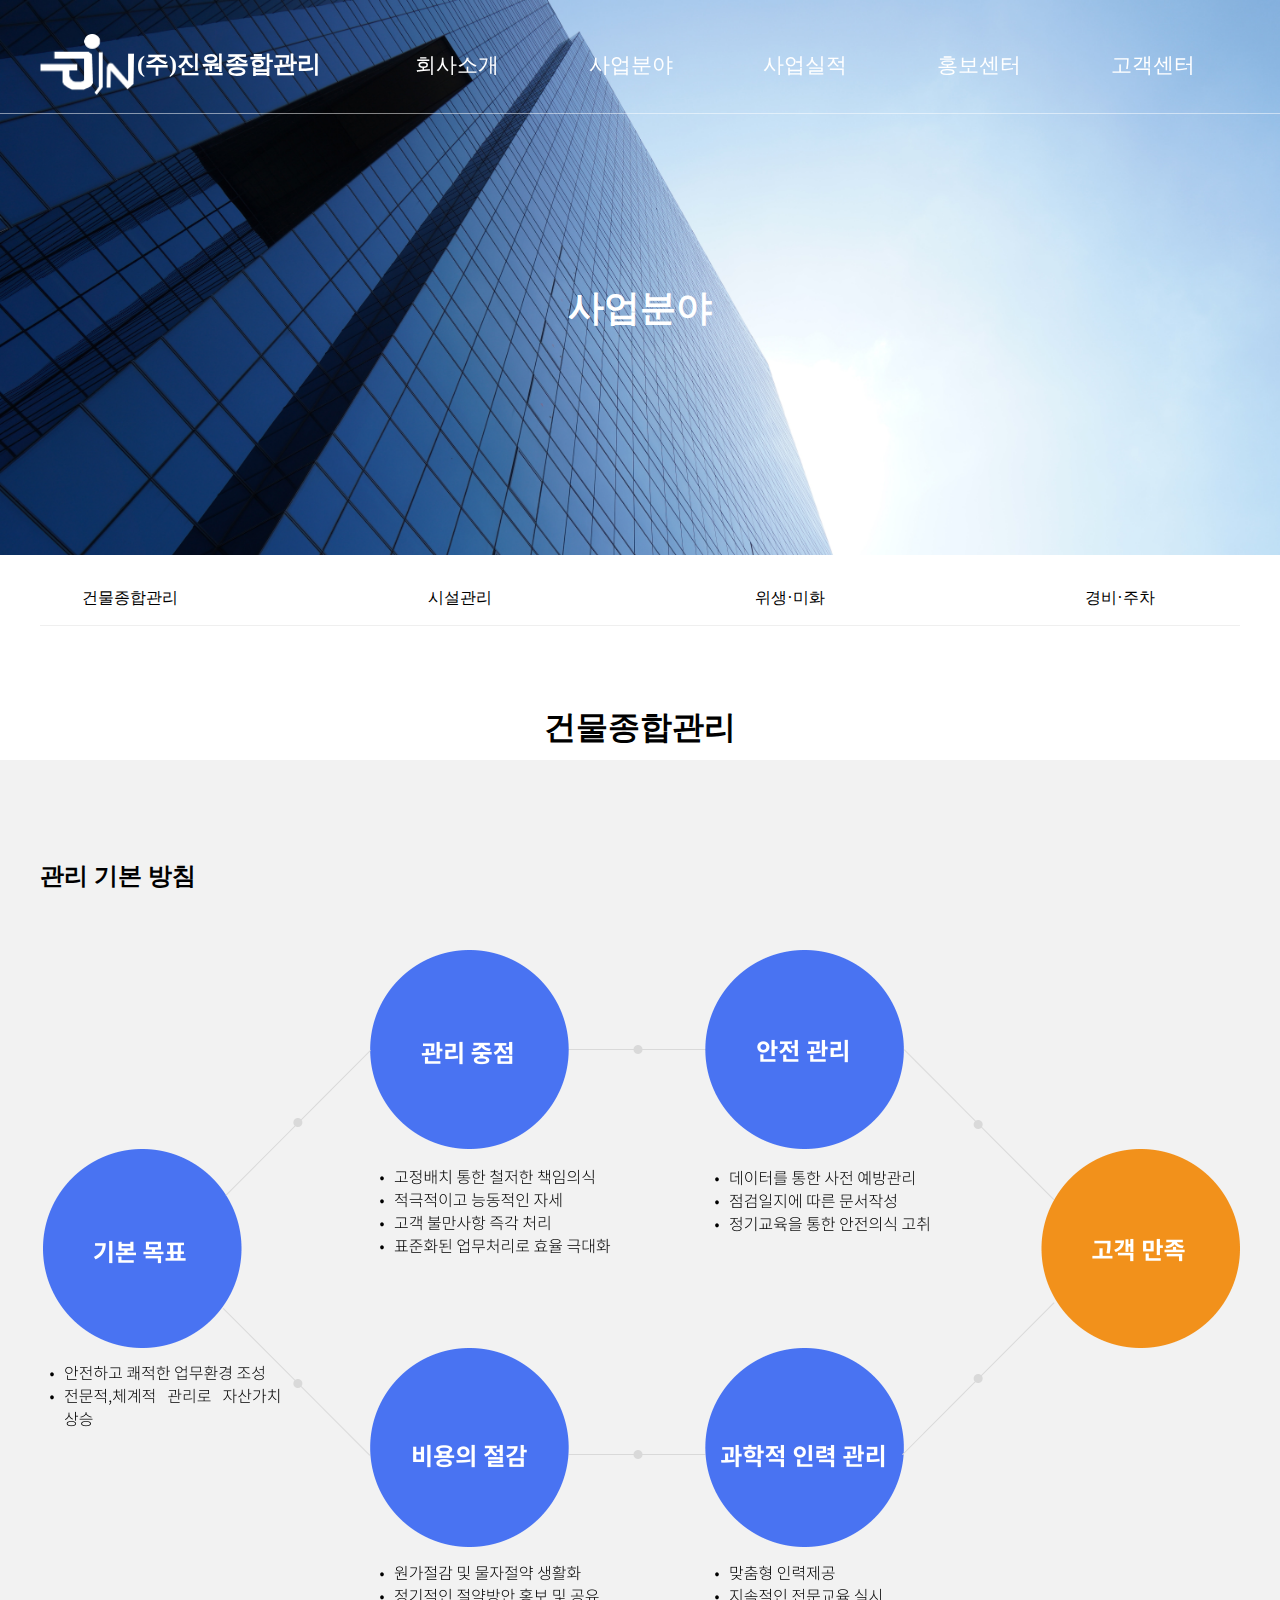
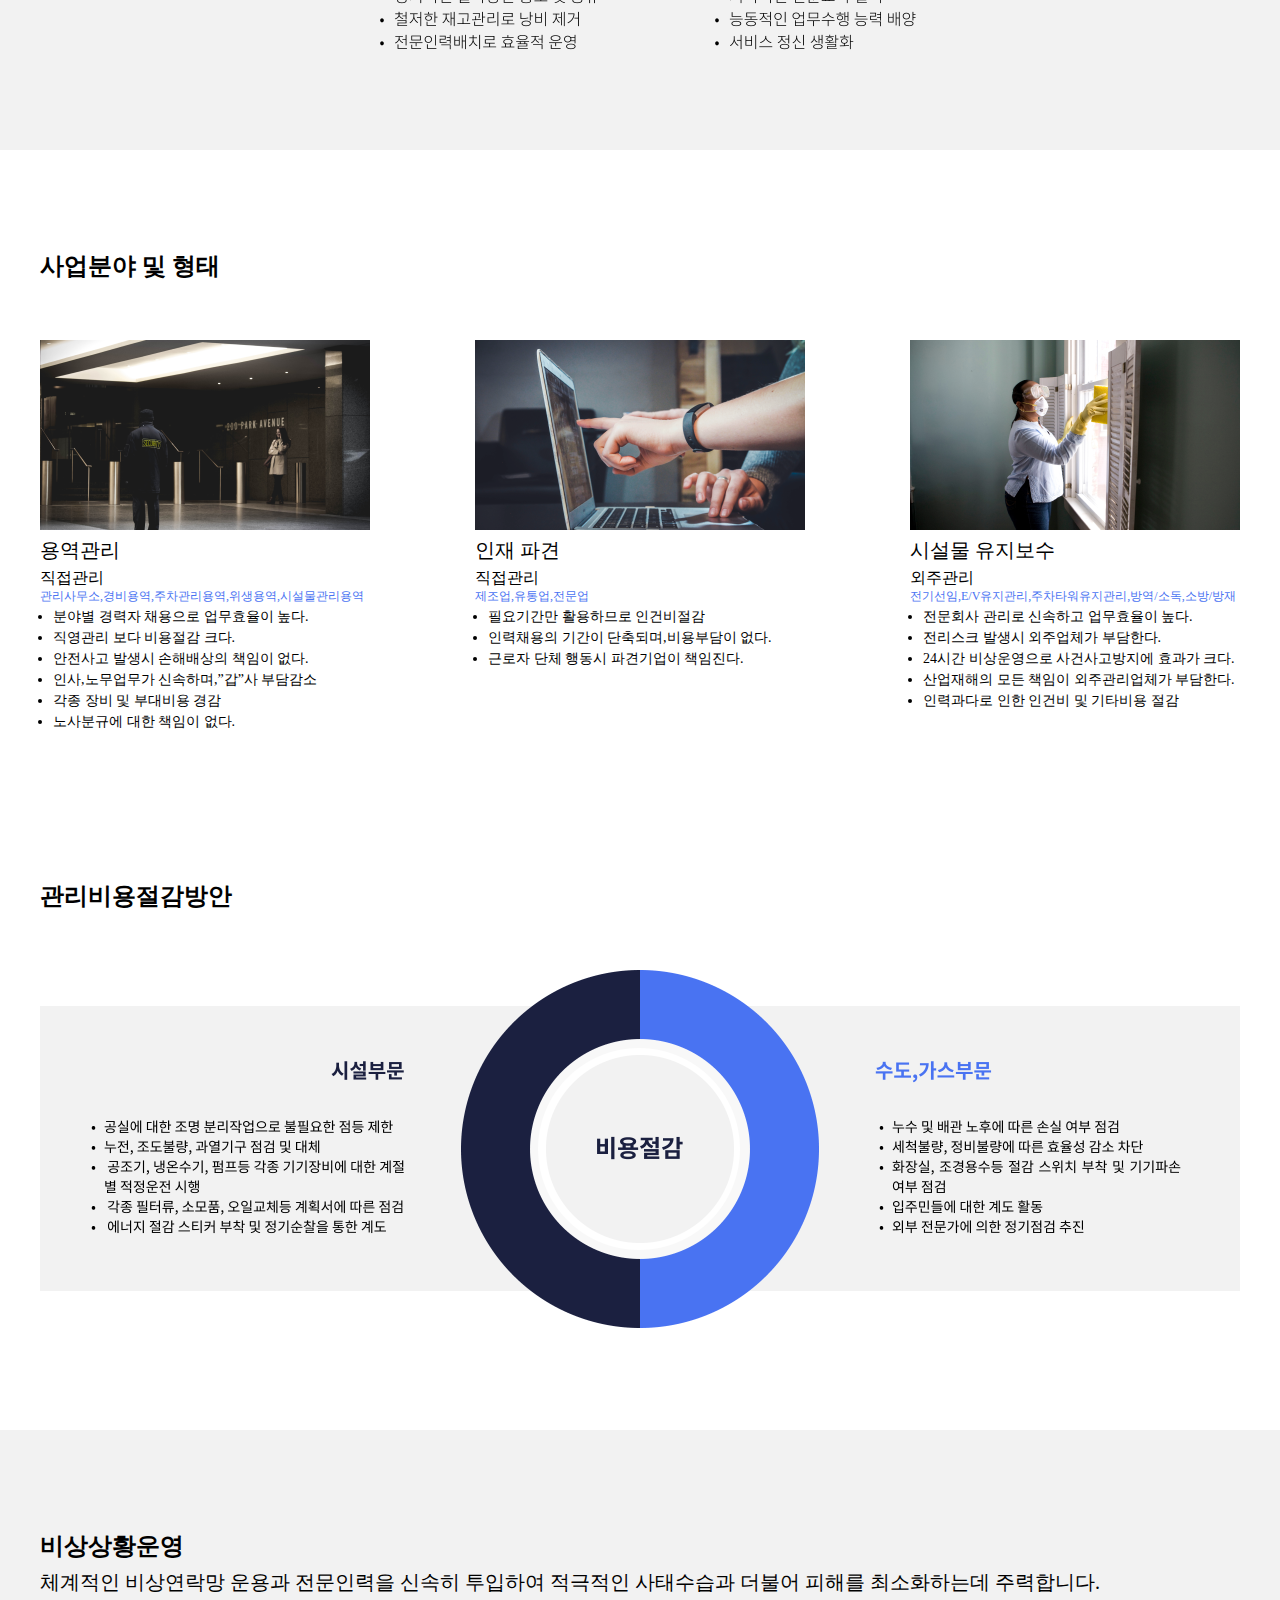
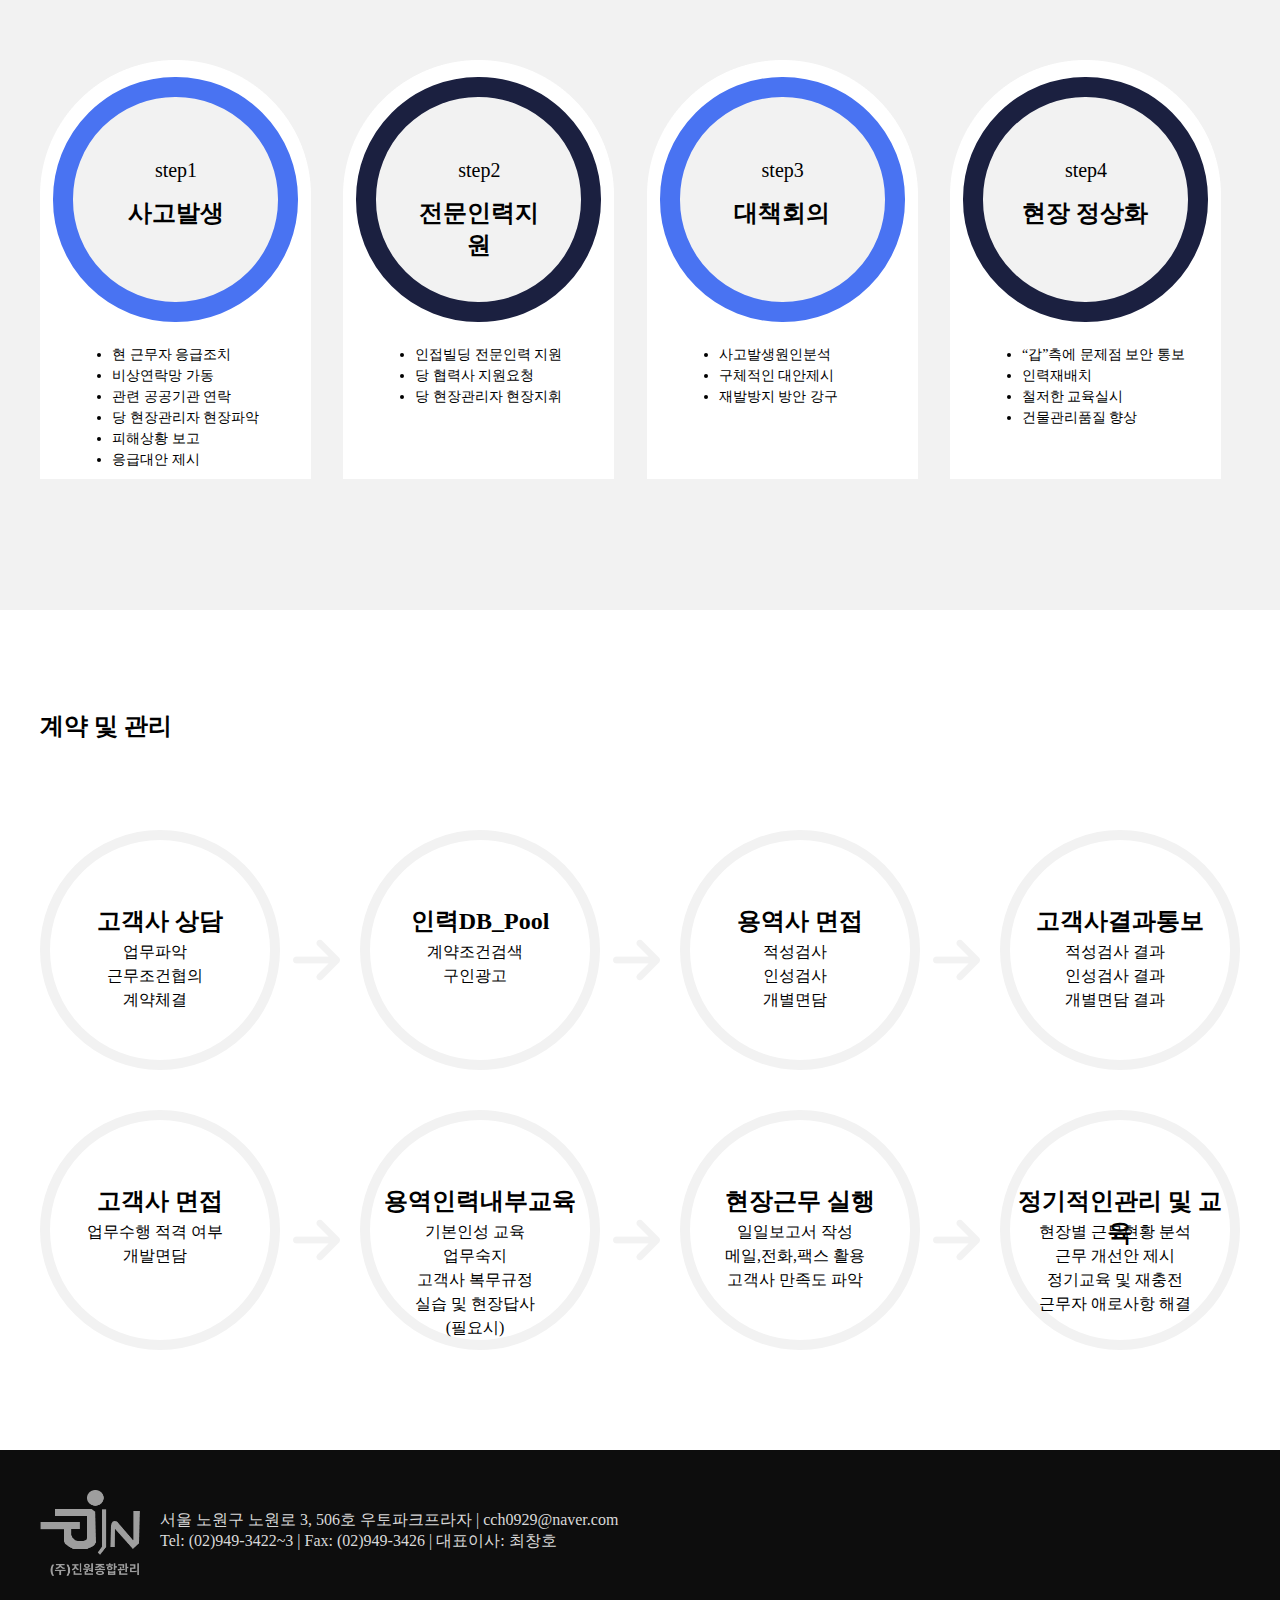
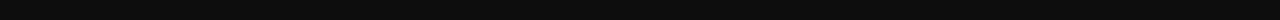
<file: business_areas/business_areas.html>
<!DOCTYPE html>
<html lang="en">
<head>
  <meta charset="UTF-8">
  <meta http-equiv="X-UA-Compatible" content="IE=edge">
  <meta name="viewport" content="width=device-width, initial-scale=1.0">
  <link rel="stylesheet" href="../css/reset.css">
  <link rel="stylesheet" href="../css/common.css">
  <link rel="stylesheet" href="./css/business_areas.css">
  <script src="../js/scrollMenu.js"></script>
  <script src="../js/nav.js"></script>
  <script src='https://cdnjs.cloudflare.com/ajax/libs/gsap/3.11.5/gsap.min.js'></script>

  <title>jinwon business areas building management</title>
</head>
<body>
   <!--바로가기 메뉴 시작-->
   <ul id="skipmenu_list">
    <li><a href="#" class="hidden">메뉴바로가기</a></li>
    <li><a href="#" class="hidden">본문바로가기</a></li>
    <li><a href="#" class="hidden">하단바로가기</a></li>
  </ul>
  <!--바로가기 메뉴 끝-->
  <!--상단영역 시작-->
  <div id="header_wrap">
    <header>
      <h1 id="logo"><a href="../index.html">
        <p><img src="../images/jinwon_logo.png" alt="로고"></p>
        <span>(주)진원종합관리</span>
      </a></h1>
      <nav id="mainmenu">
        <h2 class="hidden">메인메뉴</h2>
        <ul id="mainmenu_list">
          <li><a href="../interview/interview.html">회사소개</a>
            <ul class="submenu_list">
              <li><a href="#">CEO인사말</a></li>
              <li><a href="#">허가 및 인증현황</a></li>
              <li><a href="#">조직도</a></li>
              <li><a href="#">찾아오시는길</a></li>
            </ul>
            </li>
          <li><a href="./business_areas.html">사업분야</a>
            <ul class="submenu_list">
              <li><a href="/jinwon/business_areas/business_areas.html">건물종합관리</a></li>
              <li><a href="/jinwon/business_areas/Facility/facility.html">시설관리</a></li>
              <li><a href="/jinwon/business_areas/hygiene/hygiene.html">위생&middot;미화</a></li>
              <li><a href="/jinwon/business_areas/guard/guard.html">경비&middot;주차</a></li>
              </ul>
          </li>
          <li><a href="../business_performance/business_performance.html">사업실적</a>
            <ul class="submenu_list">
              <li><a href="#">사업실적</a></li>
            </ul>
          </li>
          <li><a href="#">홍보센터</a>
            <ul class="submenu_list">
              <li><a href="#">홍보센터</a></li>
            </ul>
          </li>
          <li><a href="#">고객센터</a>
            <ul class="submenu_list">
              <li><a href="#">고객센터</a></li>
            </ul>
          </li>
        </ul>
      </nav>
    </header>
  </div>
  <!--상단영역 끝-->
 <!--메인비쥬얼 시작-->
  <div id="businessareas_wrap">
    <div class="submenu_title">
      <p>사업분야</p>
    </div>
  </div>
 <!--메인비쥬얼 시작-->
 <!--컨텐츠영역 시작-->
 <div id="businessareas_contents_wrap">

    <nav id="businessareas_menu">
      <h2 class="hidden">사업분야메뉴</h2>  
      <ul id="businessareas_menu_list">
        <li><a href="./business_areas.html">건물종합관리</a></li>
        <li><a href="./Facility/facility.html">시설관리</a></li>
        <li><a href="./hygiene/hygiene.html">위생&middot;미화</a></li>
        <li><a href="./guard/guard.html">경비&middot;주차</a></li>
      </ul>
     </nav>

     <div id="businessareas">
      <h3 class="businessareas_title">건물종합관리</h3>
     </div>

     <div id="management_policy_wrap">
      <div id="management_policy">
        <h4 class="businessareas_subtitle">관리 기본 방침</h4>
        <section>
          <img src="./images/management_policy_2.png" alt="관리 기본 방침 요약">
          <ul class="hidden">
            <li>기본 목표</li>
            <li>안전하고 쾌적한 업무환경 조성<br>
              전문적,체계적 관리로 자산가치 상승</li>
          </ul>
          <ul class="hidden">
            <li>관리 중점</li>
            <li>고정배치 통한 철저한 책임의식<br>
              적극적이고 능동적인 자세<br>
              고객 불만사항 즉각 처리<br>
              표준화된 업무처리로 효율 극대화</li>
          </ul>
          <ul class="hidden">
            <li>안전 관리</li>
            <li>데이터를 통한 사전 예방관리<br>
              점검일지에 따른 문서작성<br>
              정기교육을 통한 안전의식 고취</li>
          </ul>
          <ul class="hidden">
            <li>비용의 절감</li>
            <li>원가절감 및 물자절약 생활화<br>
              정기적인 절약방안 홍보 및 공유<br>
              철저한 재고관리로 낭비 제거<br>
              전문인력배치로 효율적 운영</li>
          </ul>
          <ul class="hidden">
            <li>과학적 인력 관리</li>
            <li>맞춤형 인력제공<br>
              지속적인 전문교육 실시<br>
              능동적인 업무수행 능력 배양<br>
              서비스 정신 생활화</li>
          </ul>
          <ul class="hidden">
            <li>고객 만족</li>
          </ul>
        </section>
     </div>
    </div>

     <div id="businessarea_list_wrap">
      <div id="businessarea_list">
        <h4 class="businessareas_subtitle">사업분야 및 형태</h4>
        <section>
          <ul>
            <li id="service">
              <p class="businessarea_list_img"></p>
              <p class="businessarea_list_title">용역관리</p>
              <p class="busienssarea_list_division">직접관리</p>
              <p class="businessarea_list_subtext">관리사무소,경비용역,주차관리용역,위생용역,시설물관리용역</p>
              <ul class="businessarea_list_text">
                <li>분야별 경력자 채용으로 업무효율이 높다.</li>
                <li>직영관리 보다 비용절감 크다.</li>
                <li>안전사고 발생시 손해배상의 책임이 없다.</li>
                <li>인사,노무업무가 신속하며,”갑”사 부담감소</li>
                <li>각종 장비 및 부대비용 경감</li>
                <li>노사분규에 대한 책임이 없다.</li>
              </ul>
            </li>
          </ul>
          <ul>
            <li id="dispatch">
              <p class="businessarea_list_img"></p>
              <p class="businessarea_list_title">인재 파견</p>
              <p class="busienssarea_list_division">직접관리</p>
              <p class="businessarea_list_subtext">제조업,유통업,전문업</p>
              <ul class="businessarea_list_text">
                <li> 필요기간만 활용하므로 인건비절감</li>
                <li> 인력채용의 기간이 단축되며,비용부담이 없다.</li>
                <li>근로자 단체 행동시 파견기업이 책임진다.</li>
              </ul>
            </li>
          </ul>
          <ul>
            <li id="maintenance">
              <p class="businessarea_list_img"></p>
              <p class="businessarea_list_title">시설물 유지보수</p>
              <p class="busienssarea_list_division">외주관리</p>
              <p class="businessarea_list_subtext">전기선임,E/V유지관리,주차타워유지관리,방역/소독,소방/방재</p>
              <ul class="businessarea_list_text"> 
                <li>전문회사 관리로 신속하고 업무효율이 높다.</li>
                <li>전리스크 발생시 외주업체가 부담한다.</li>
                <li>24시간 비상운영으로 사건사고방지에 효과가 크다.</li>
                <li>산업재해의 모든 책임이 외주관리업체가 부담한다.</li>
                <li>인력과다로 인한 인건비 및 기타비용 절감</li>
              </ul>
            </li>
          </ul>
        </section>
        
      </div>
     </div>

     <div id="expense_wrap">
      <div id="expense">
        <h4 class="businessareas_subtitle">관리비용절감방안</h4>
        <section id="expense_textbox1" class="hidden">
          <p class="expense_title">시설부문</p>
          <p class="expense_text">공실에 대한 조명 분리작업으로 불필요한 점등 제한<br>
            누전, 조도불량, 과열기구 점검 및 대체<br>
             공조기, 냉온수기, 펌프등 각종 기기장비에 대한 계절별 적정운전 시행<br>
             각종 필터류, 소모품, 오일교체등 계획서에 따른 점검<br>
             에너지 절감 스티커 부착 및 정기순찰을 통한 계도</p>
        </section>
        <section id="expense_textbox2" class="hidden">
          <p class="expense_title">수도,가스부문</p>
          <p class="expense_text">누수 및 배관 노후에 따른 손실 여부 점검<br>
            세척불량, 정비불량에 따른 효율성 감소 차단<br>
            화장실, 조경용수등 절감 스위치 부착 및 기기파손여부 점검<br>
            입주민들에 대한 계도 활동<br>
            외부 전문가에 의한 정기점검 추진</p>
        </section>
        <p id="expens_textbox3" class="hidden">비용절감</p>
        <section id="expense_background">
          <img src="./images/expense_2.png" alt="관리비용절감방안 요약">
        </section>
      </div>
     </div>

     <div id="sos_wrap">
      <div id="sos">
        <h4 class="businessareas_subtitle">비상상황운영</h4>
        <p>체계적인 비상연락망 운용과 전문인력을 신속히 투입하여 적극적인 사태수습과 더불어 피해를 최소화하는데 주력합니다.</p>
        <ul>
          <li>
            <p class="sos_textbox">
              <span class="sos_textbox_sub">step1</span>
              <span class="sos_textbox_title">사고발생</span>
            </p>
            <ul class="sos_text">
              <li>현 근무자 응급조치</li>
              <li>비상연락망 가동</li>
              <li>관련 공공기관 연락</li>
              <li>당 현장관리자 현장파악</li>
              <li>피해상황 보고</li>
              <li>응급대안 제시</li>
            </ul>
          </li>
          <li>
            <p class="sos_textbox point">
              <span class="sos_textbox_sub">step2</span>
              <span class="sos_textbox_title">전문인력지원</span>
            </p>
            <ul class="sos_text">
              <li>인접빌딩 전문인력 지원</li>
              <li>당 협력사 지원요청</li>
              <li>당 현장관리자 현장지휘</li>
            </ul>
          </li>
          <li>
            <p class="sos_textbox">
              <span class="sos_textbox_sub">step3</span>
              <span class="sos_textbox_title">대책회의</span>
            </p>
            <ul class="sos_text">
              <li>사고발생원인분석</li>
              <li>구체적인 대안제시</li>
              <li>재발방지 방안 강구</li>
            </ul>
          </li>

          <li>
            <p class="sos_textbox point">
              <span class="sos_textbox_sub">step4</span>
              <span class="sos_textbox_title">현장 정상화</span>
            </p>
            <ul class="sos_text">
              <li>“갑”측에 문제점 보안 통보</li>
              <li>인력재배치</li>
              <li>철저한 교육실시</li>
              <li>건물관리품질 향상</li>
            </ul>

          </li>
        </ul>
      </div>
     </div>

     <div id="contract_wrap">
      <div id="contract">
        <h4 class="businessareas_subtitle">계약 및 관리</h4>
        <section>
          <ul>
            <li>
              <p class="contract_text_title">고객사 상담</p>
              <p class="contract_text">
                업무파악<br>
                근무조건협의<br>
                계약체결
              </p>
            </li>
            <li>
              <p class="contract_text_title">인력DB_Pool</p>
              <p class="contract_text">
                계약조건검색<br>
                구인광고
              </p>
            </li>
            <li>
              <p class="contract_text_title">용역사 면접</p>
              <p class="contract_text">
                적성검사<br>
                인성검사<br>
                개별면담
              </p>
            </li>
            <li>
              <p class="contract_text_title">고객사결과통보</p>
              <p class="contract_text">
                적성검사 결과<br>
                인성검사 결과<br>
                개별면담 결과
              </p>
            </li>
          </ul>

          <ul>
            <li>
              <p class="contract_text_title">고객사 면접</p>
              <p class="contract_text">
                업무수행 적격 여부<br>
                개발면담
              </p>
            </li>
            <li>
              <p class="contract_text_title">용역인력내부교육</p>
              <p class="contract_text">
                기본인성 교육<br>
                업무숙지<br>
                고객사 복무규정<br>
                실습 및 현장답사<br>
                (필요시)
              </p>
            </li>
            <li>
              <p class="contract_text_title">현장근무 실행</p>
              <p class="contract_text">
                일일보고서 작성<br>
                메일,전화,팩스 활용<br>
                고객사 만족도 파악
              </p>
            </li>
            <li>
              <p class="contract_text_title">정기적인관리 및 교육</p>
              <p class="contract_text">
                현장별 근무현황 분석<br>
                근무 개선안 제시<br>
                정기교육 및 재충전<br>
                근무자 애로사항 해결
              </p>
            </li>
          </ul>
        </section>
      </div>
     </div>

 </div>
 <!--컨텐츠영역 끝-->
  <!--하단영역 시작-->
  <div id="footer_wrap">
    <footer>
      <h2 class="hidden">하단정보영역</h2>
      <p id="logo"><img src="../images/jinwon_logo_full.png" alt="로고"></p>
      <p id="copyright">
        서울 노원구 노원로 3, 506호 우토파크프라자 | cch0929@naver.com
        Tel: (02)949-3422~3 | Fax: (02)949-3426 | 대표이사: 최창호
      </p>
    </footer>
  </div>
  <!--하단영역 끝-->
  
</body>
</html>
</file>
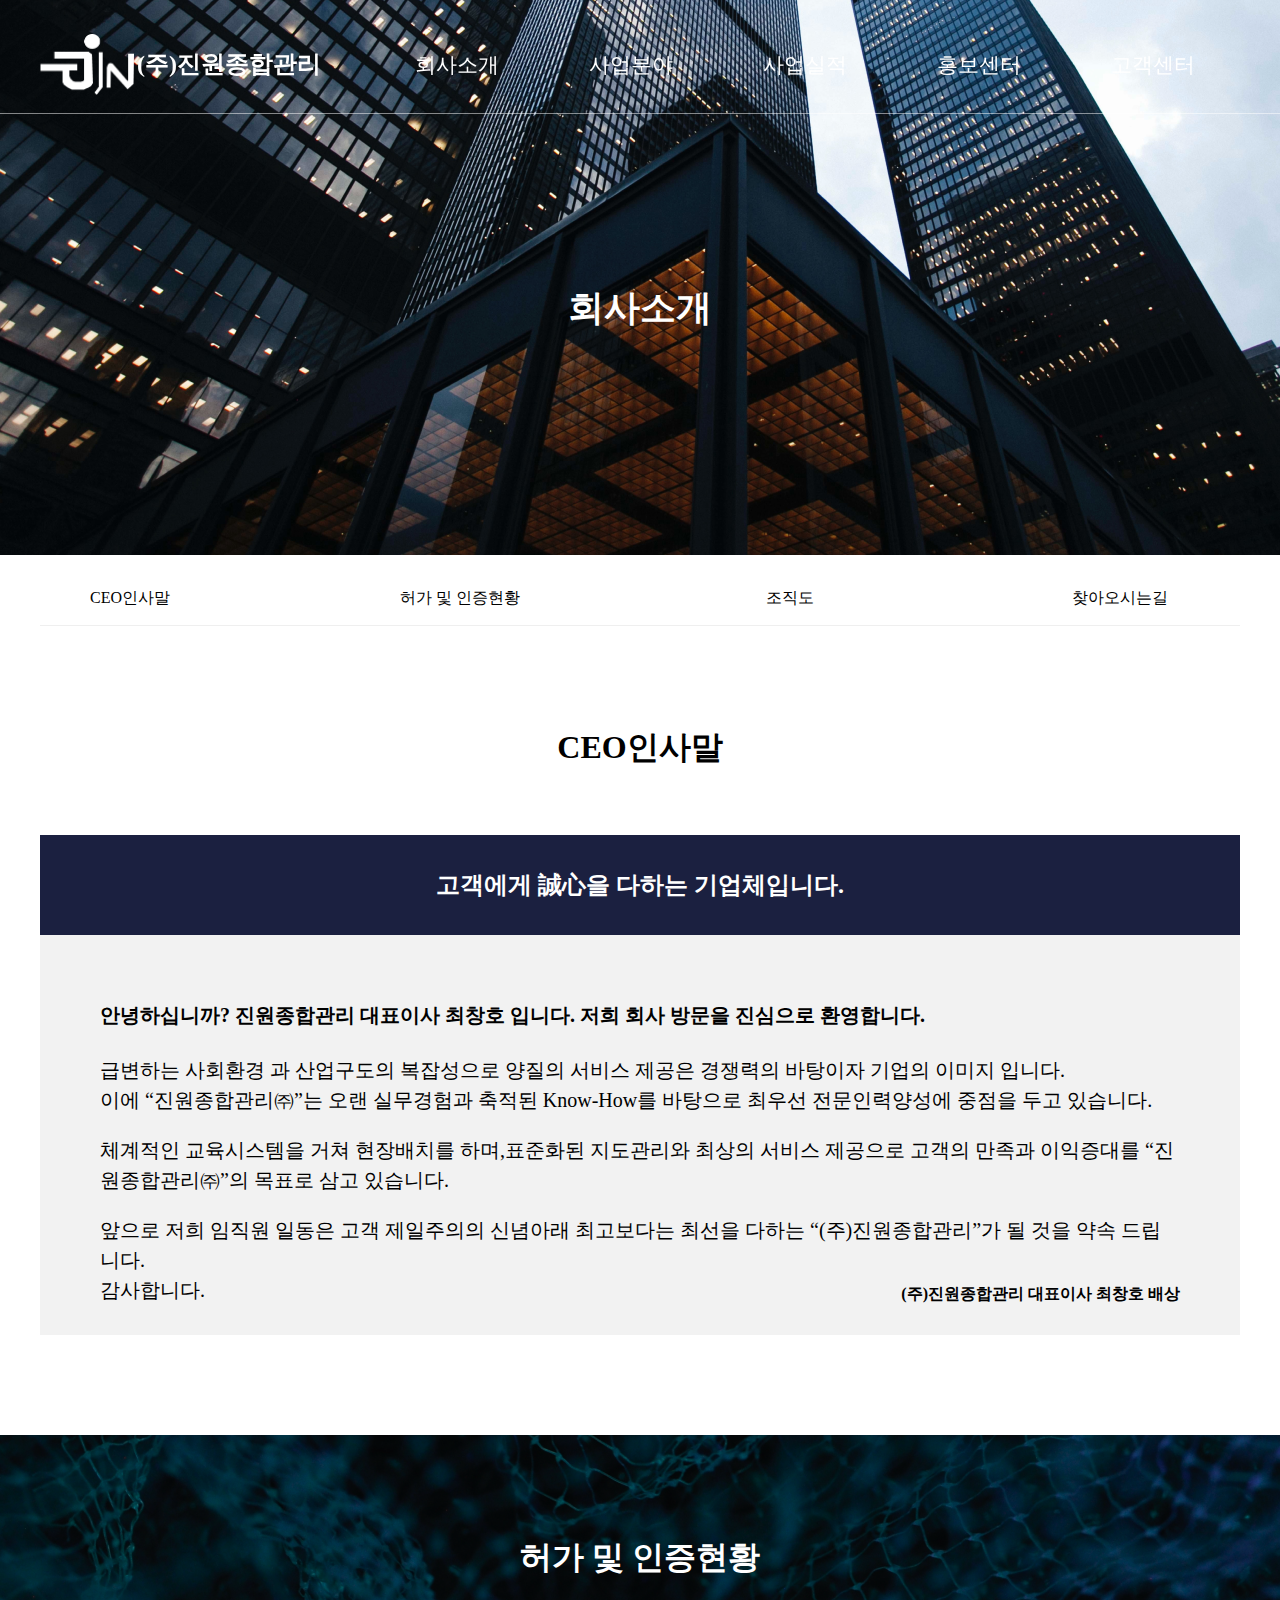
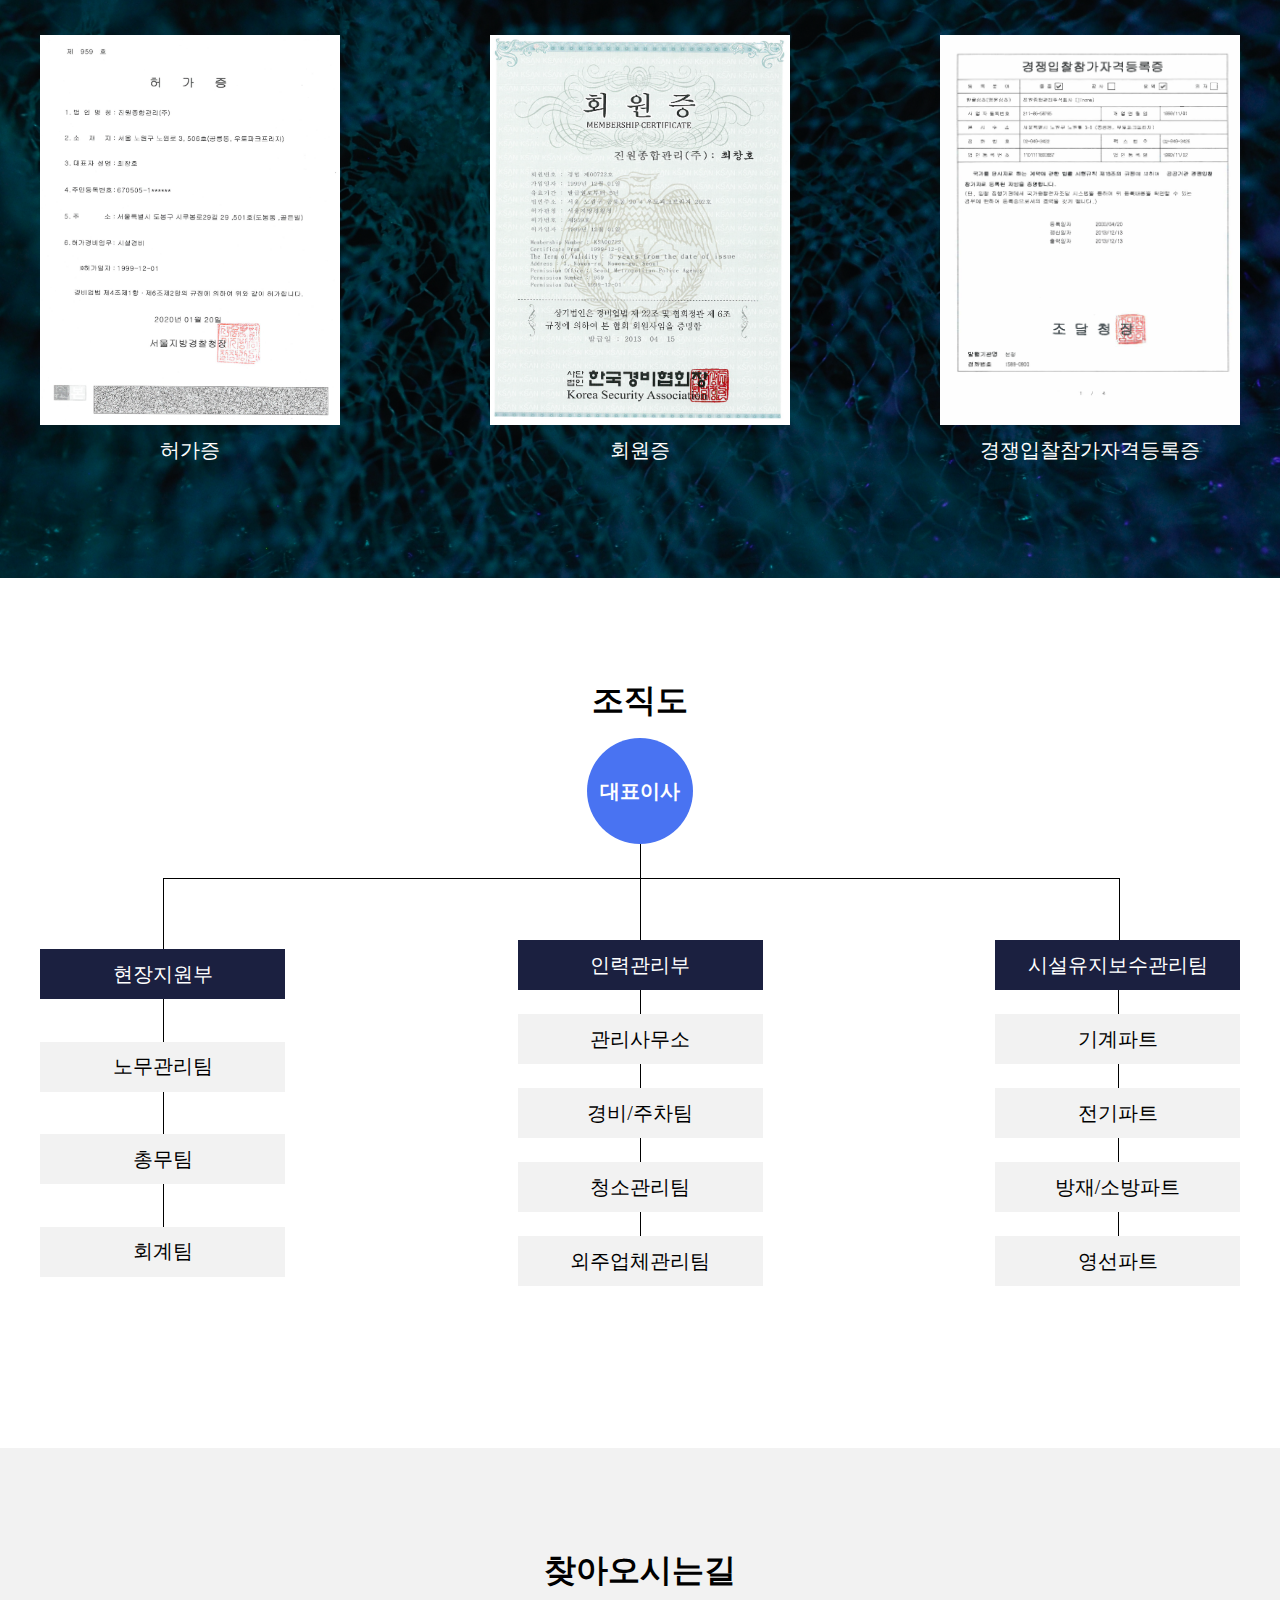
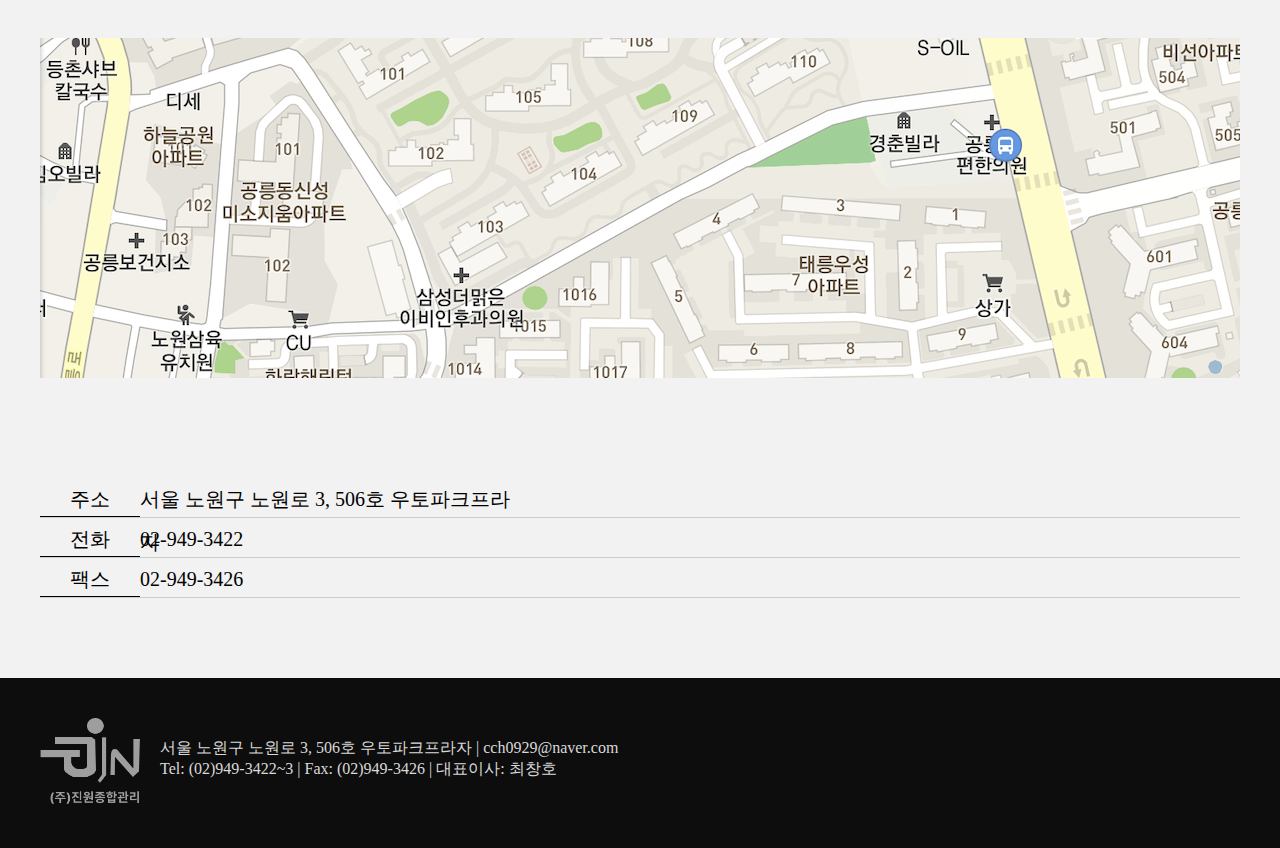
<file: interview/interview.html>
<!DOCTYPE html>
<html lang="en">
<head>
  <meta charset="UTF-8">
  <meta http-equiv="X-UA-Compatible" content="IE=edge">
  <meta name="viewport" content="width=device-width, initial-scale=1.0">
  <link rel="stylesheet" href="../css/reset.css">
  <link rel="stylesheet" href="../css/common.css">
  <link rel="stylesheet" href="./css/interview.css">

  <script src='https://cdnjs.cloudflare.com/ajax/libs/gsap/3.11.5/gsap.min.js'></script>
  <script src="../js/scrollMenu.js"></script>
  <script src="../js/nav.js"></script>
  <title>jinwon interview</title>
</head>
<body>
    <!--바로가기 메뉴 시작-->
    <ul id="skipmenu_list">
      <li><a href="#" class="hidden">메뉴바로가기</a></li>
      <li><a href="#" class="hidden">본문바로가기</a></li>
      <li><a href="#" class="hidden">하단바로가기</a></li>
    </ul>
    <!--바로가기 메뉴 끝-->
    <!--상단영역 시작-->
    <div id="header_wrap">
      <header>
        <h1 id="logo"><a href="../index.html">
          <p><img src="../images/jinwon_logo.png" alt="로고"></p>
          <span>(주)진원종합관리</span>
        </a></h1>
        <nav id="mainmenu">
          <h2 class="hidden">메인메뉴</h2>
          <ul id="mainmenu_list">
            <li><a href="./interview.html">회사소개</a>
              <ul class="submenu_list">
                <li><a href="#">CEO인사말</a></li>
                <li><a href="#">허가 및 인증현황</a></li>
                <li><a href="#">조직도</a></li>
                <li><a href="#">찾아오시는길</a></li>
              </ul>
              </li>
            <li><a href="../business_areas/business_areas.html">사업분야</a>
              <ul class="submenu_list">
                <li><a href="#">건물종합관리</a></li>
                <li><a href="#">시설관리</a></li>
                <li><a href="#">위생&middot;미화</a></li>
                <li><a href="#">경비&middot;주차</a></li>
                </ul>
            </li>
            <li><a href="../business_performance/">사업실적</a>
              <ul class="submenu_list">
                <li><a href="#">사업실적</a></li>
              </ul>
            </li>
            <li><a href="#">홍보센터</a>
              <ul class="submenu_list">
                <li><a href="#">홍보센터</a></li>
              </ul>
            </li>
            <li><a href="#">고객센터</a>
              <ul class="submenu_list">
                <li><a href="#">고객센터</a></li>
              </ul>
            </li>
          </ul>
        </nav>
      </header>
    </div>
 <!--상단영역 끝-->
 <!--메인비쥬얼 시작-->
  <div id="interviewvisual_wrap">
    <div class="submenu_title">
      <p>회사소개</p>
    </div>
  </div>
 <!--메인비쥬얼 시작-->
 <!--컨텐츠영역 시작-->
 <div id="interviewcontents_wrap">

  <div id="ceo_interview_wrap">

   <nav id="interviewmenu">
    <h2 class="hidden">회사소개메뉴</h2>
    <ul id="interviewmenu_list">
      <li><a href="#ceo_interview">CEO인사말</a></li>
      <li><a href="#certification_wrap">허가 및 인증현황</a></li>
      <li><a href="#organization_chart_wrap">조직도</a></li>
      <li><a href="#interview_map_wrap">찾아오시는길</a></li>
    </ul>
   </nav>

   <div id="ceo_interview">
    <h3 class="interview_title">CEO인사말</h3>
    <div id="interview_box">
      <p id="hello">고객에게  誠心을 다하는 기업체입니다.</p>
      <div id="interview_text">
        <p id="hi">안녕하십니까? 진원종합관리 대표이사 최창호 입니다. 저희 회사 방문을 진심으로 환영합니다.</p>
      
      <p id="mynameis">
        급변하는 사회환경 과 산업구도의 복잡성으로 양질의 서비스 제공은 경쟁력의 바탕이자 기업의 이미지 입니다.<br>
        이에 “진원종합관리㈜”는 오랜 실무경험과 축적된 Know-How를 바탕으로 최우선 전문인력양성에 중점을 두고 있습니다.
      </p>
      <p id="mynameis">체계적인 교육시스템을 거쳐 현장배치를 하며,표준화된 지도관리와 최상의 서비스 제공으로 고객의 만족과 이익증대를 “진원종합관리㈜”의 목표로 삼고 있습니다.</p>
      <p id="mynameis">앞으로 저희 임직원 일동은 고객 제일주의의 신념아래 최고보다는 최선을 다하는 “(주)진원종합관리”가 될 것을 약속 드립니다.<br>
        감사합니다.</p>
      <p id="sign">(주)진원종합관리 대표이사 최창호 배상</p> 
     </div> 
    </div>
   </div>

  </div>

  <div id="certification_wrap">

    <div id="certification">
      <h3 class="interview_title" id="interview_title_2">허가 및 인증현황</h3>
      <ul id="certification_img">
        <li>
          <p class="img">
            <img src="../interview/images/permit.png" alt="허가증">
          </p>
          <p class="text">허가증</p>
        </li>
        <li>
          <p class="img">
            <img src="../interview/images/membership.png" alt="회원증">
          </p>
          <p class="text">회원증</p>
        </li>
        <li>
          <p class="img">
            <img src="../interview/images/compete.png" alt="경쟁입찰참가자격등록증">
          </p>
          <p class="text">경쟁입찰참가자격등록증</p>
        </li>
      </ul>
    </div>

  </div>

  <div id="organization_chart_wrap">
    <div id="organization_chart">
      <h3 class="interview_title">조직도</h3>
      <p>대표이사</p>
      <div id="organization_chart_box">
        <ul>
          <li class="chart_point">현장지원부</li>
          <li>노무관리팀</li>
          <li>총무팀</li>
          <li>회계팀</li>
        </ul>
        <ul>
          <li class="chart_point">인력관리부</li>
          <li>관리사무소</li>
          <li>경비/주차팀</li>
          <li>청소관리팀</li>
          <li>외주업체관리팀</li>
        </ul>
        <ul>
          <li class="chart_point">시설유지보수관리팀</li>
          <li>기계파트</li>
          <li>전기파트</li>
          <li>방재/소방파트</li>
          <li>영선파트</li>
        </ul>
      </div>
    </div>
  </div>

    <div id="interview_map_wrap">
      <div id="interview_map">
        <h3 class="interview_title">찾아오시는길</h3>
        <p id="map_img"></p>
        <script type="text/javascript" src="//dapi.kakao.com/v2/maps/sdk.js?appkey=ed40b48e303fb91d60041d0804553856"></script>
        <script>
          var container = document.getElementById('map_img');
          var options = {
            center: new kakao.maps.LatLng(37.62201609704858, 127.0866519202624),
            level: 3
          };

          var map = new kakao.maps.Map(container, options);
        </script>
        <ul id="map_text_list">
          <li><span class="map_text_title">주소</span><span class="map_text">서울 노원구 노원로 3, 506호 우토파크프라자</span></li>
          <li><span class="map_text_title">전화</span><span class="map_text"> 02-949-3422</span></li>
          <li><span class="map_text_title">팩스</span><span class="map_text"> 02-949-3426</span></li>
        </ul>
      </div>
  </div>

 </div>

 <!--컨텐츠영역 끝-->
 <!--하단영역 시작-->
  <div id="footer_wrap">
    <footer>
      <h2 class="hidden">하단정보영역</h2>
      <p id="logo"><img src="../images/jinwon_logo_full.png" alt="로고"></p>
      <p id="copyright">
        서울 노원구 노원로 3, 506호 우토파크프라자 | cch0929@naver.com
        Tel: (02)949-3422~3 | Fax: (02)949-3426 | 대표이사: 최창호
      </p> 
    </footer>
  </div>
  <!--하단영역 끝-->
</body>
</html>
</file>
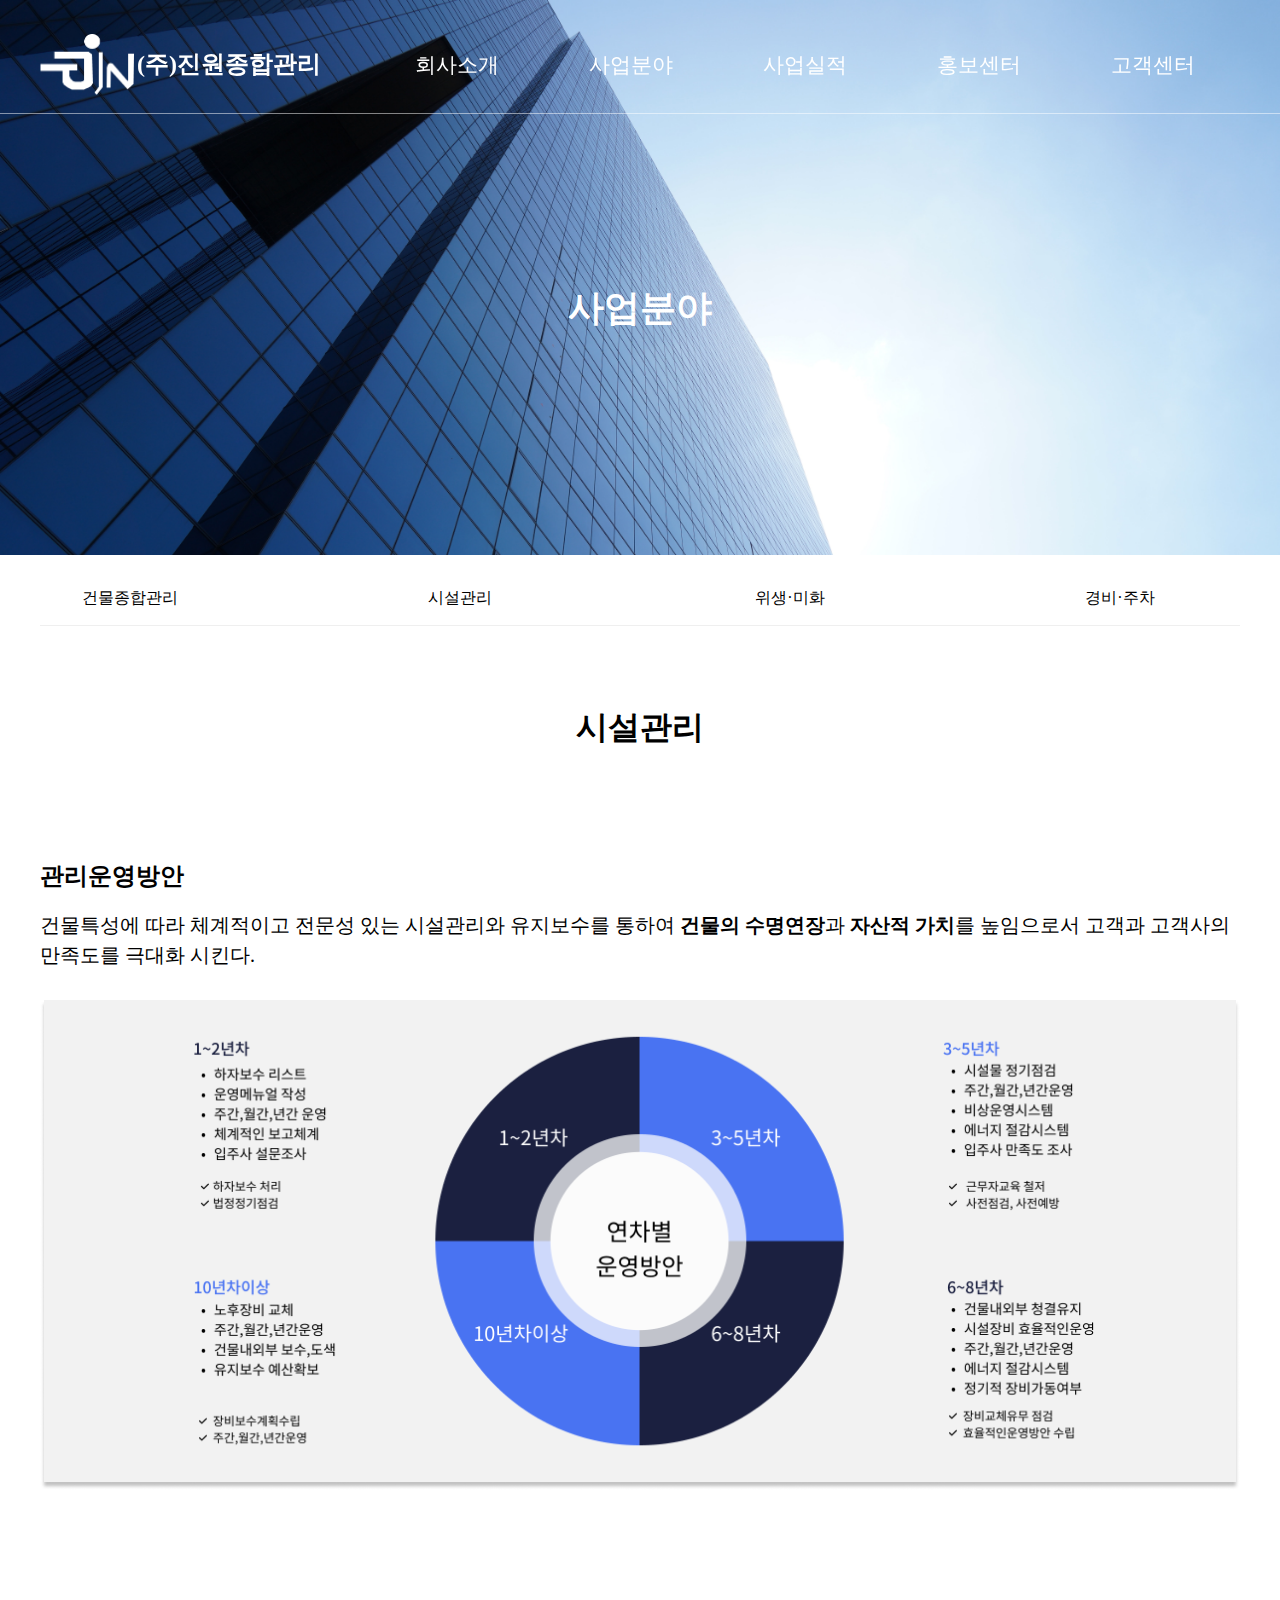
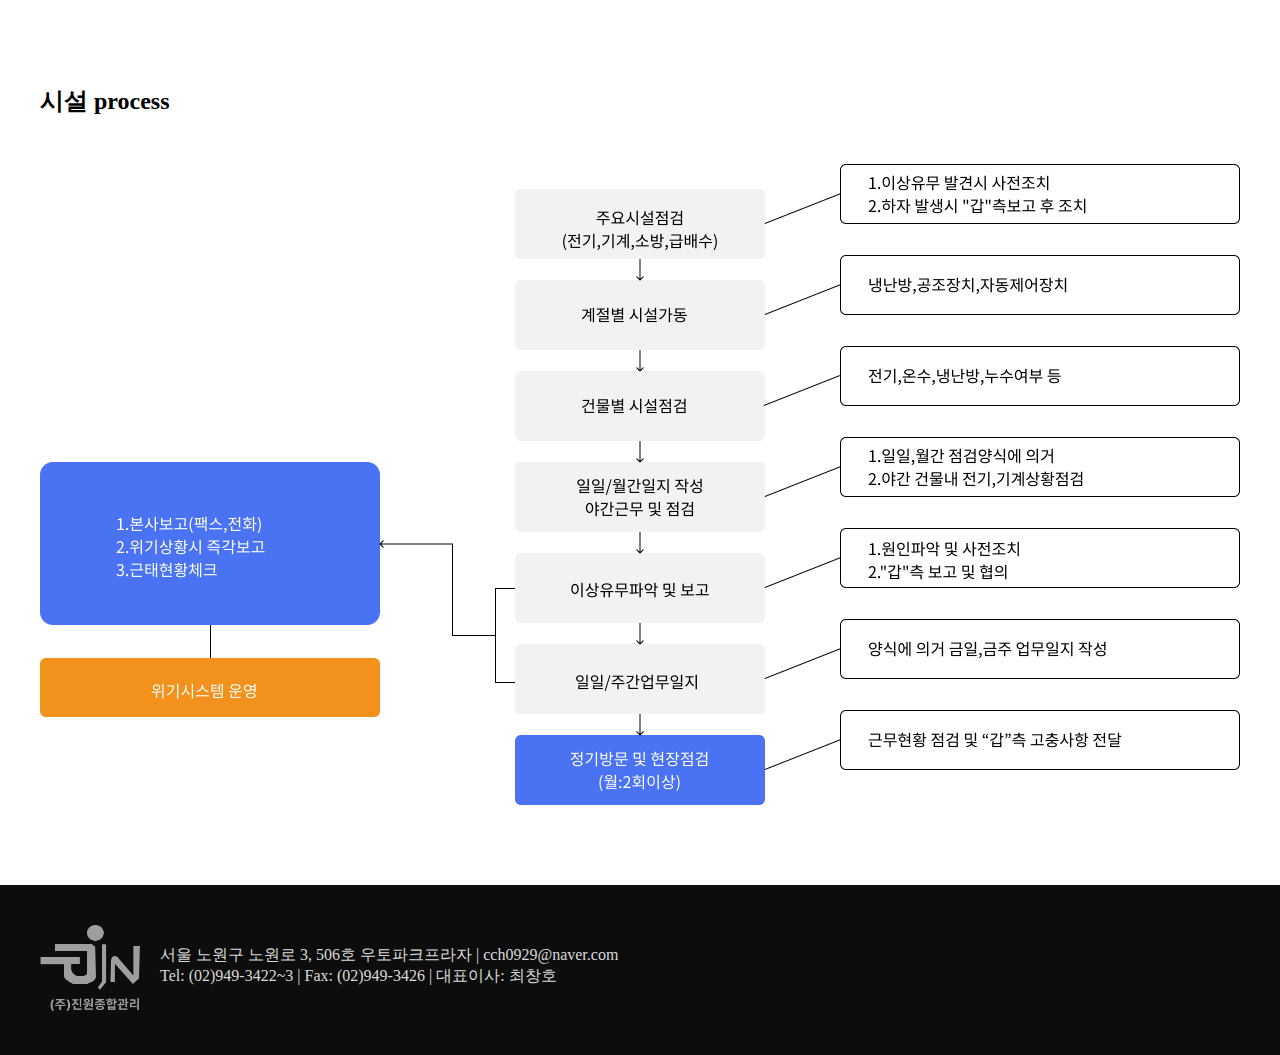
<file: business_areas/Facility/facility.html>
<!DOCTYPE html>
<html lang="en">
<head>
  <meta charset="UTF-8">
  <meta http-equiv="X-UA-Compatible" content="IE=edge">
  <meta name="viewport" content="width=device-width, initial-scale=1.0">
  <link rel="stylesheet" href="../../css/reset.css">
  <link rel="stylesheet" href="../../css/common.css">
  <link rel="stylesheet" href="./css/facility.css">

  <script src="../../js/nav.js"></script>
  <script src="../../js/scrollMenu.js"></script>
  <script src='https://cdnjs.cloudflare.com/ajax/libs/gsap/3.11.5/gsap.min.js'></script>
  
  <title>jinwon business areas facility</title>
</head>
<body>
    <!--바로가기 메뉴 시작-->
    <ul id="skipmenu_list">
      <li><a href="#" class="hidden">메뉴바로가기</a></li>
      <li><a href="#" class="hidden">본문바로가기</a></li>
      <li><a href="#" class="hidden">하단바로가기</a></li>
    </ul>
    <!--바로가기 메뉴 끝-->
    <!--상단영역 시작-->
    <div id="header_wrap">
      <header>
        <h1 id="logo"><a href="../../index.html">
          <p><img src="../../images/jinwon_logo.png" alt="로고"></p>
          <span>(주)진원종합관리</span>
        </a></h1>
        <nav id="mainmenu">
          <h2 class="hidden">메인메뉴</h2>
          <ul id="mainmenu_list">
            <li><a href="../../interview/interview.html">회사소개</a>
              <ul class="submenu_list">
                <li><a href="#">CEO인사말</a></li>
                <li><a href="#">허가 및 인증현황</a></li>
                <li><a href="#">조직도</a></li>
                <li><a href="#">찾아오시는길</a></li>
              </ul>
              </li>
            <li><a href="../business_areas.html">사업분야</a>
              <ul class="submenu_list">
                <li><a href="../business_areas.html">건물종합관리</a></li>
                <li><a href="./facility.html">시설관리</a></li>
                <li><a href="../hygiene/hygiene.html">위생&middot;미화</a></li>
                <li><a href="../guard/guard.html">경비&middot;주차</a></li>
                </ul>
            </li>
            <li><a href="../../business_performance/business_performance.html">사업실적</a>
              <ul class="submenu_list">
                <li><a href="#">사업실적</a></li>
              </ul>
            </li>
            <li><a href="#">홍보센터</a>
              <ul class="submenu_list">
                <li><a href="#">홍보센터</a></li>
              </ul>
            </li>
            <li><a href="#">고객센터</a>
              <ul class="submenu_list">
                <li><a href="#">고객센터</a></li>
              </ul>
            </li>
          </ul>
        </nav>
      </header>
    </div>
    <!--상단영역 끝-->
   <!--메인비쥬얼 시작-->
    <div id="businessareas_wrap">
      <div class="submenu_title">
        <p>사업분야</p>
      </div>
    </div>
   <!--메인비쥬얼 시작-->
   <!--컨텐츠영역 시작-->
   <div id="businessareas_contents_wrap">
  
      <nav id="businessareas_menu">
        <h2 class="hidden">사업분야메뉴</h2>
        <ul id="businessareas_menu_list">
          <li><a href="../business_areas.html">건물종합관리</a></li>
          <li><a href="./facility.html">시설관리</a></li>
          <li><a href="../hygiene/hygiene.html">위생&middot;미화</a></li>
          <li><a href="../guard/guard.html">경비&middot;주차</a></li>
        </ul>
       </nav>

       <div id="businessareas">
        <h3 class="businessareas_title">시설관리</h3>
       </div>

       <div id="facility_operation_wrap">
        <div id="facility_operation">

          <h4 class="facility_subtitle">관리운영방안</h4>
          <p id="facility_subtext_title">
            건물특성에 따라 체계적이고 전문성 있는 시설관리와 유지보수를 통하여 <span>건물의 수명연장</span>과 <span>자산적 가치</span>를 높임으로서 고객과 고객사의 만족도를 극대화 시킨다.
          </p>

          <div class="hidden">
            <p id="facility_text_title">연차별 운영방안</p>
            <ul>
              <li>
                <p class="factility_year">1~2년차</p>
                <ul class="factility_text">
                  <li>하자보수 리스트</li>
                  <li>운영메뉴얼 작성</li>
                  <li>주간,월간,년간 운영</li>
                  <li>체계적인 보고체계</li>
                  <li>입주사 설문조사</li>
                </ul>
                <ul class="facility_subtext">
                  <li>하자보수 처리</li>
                  <li>법정정기점검</li>
                </ul>
              </li>
            <ul>
              <li>
                <p class="factility_year">3~5년차</p>
                <ul class="factility_text">
                  <li>시설물 정기점검</li>
                  <li>주간,월간,년간운영</li>
                  <li>비상운영시스템</li>
                  <li>에너지 절감시스템</li>
                  <li>입주사 만족도 조사</li>
                </ul>
                <ul class="facility_subtext">
                  <li>근무자교육 철저</li>
                  <li>사전점검, 사전예방</li>
                </ul>
              </li>
            <ul>
              <li>
                <p class="factility_year">6~8년차</p>
                <ul class="factility_text">
                  <li>건물내외부 청결유지</li>
                  <li>시설장비 효율적인운영</li>
                  <li>주간,월간,년간운영</li>
                  <li>에너지 절감시스템</li>
                  <li>정기적 장비가동여부</li>
                </ul>
                <ul class="facility_subtext">
                  <li>장비교체유무 점검</li>
                  <li>효율적인운영방안 수립</li>
                </ul>
              </li>
            <ul>
              <li>
                <p class="factility_year">10년차이상</p>
                <ul class="factility_text">
                  <li>노후장비 교체</li>
                  <li>주간,월간,년간운영</li>
                  <li>건물내외부 보수,도색</li>
                  <li>유지보수 예산확보</li>
                </ul>
                <ul class="facility_subtext">
                  <li>장비보수계획수립</li>
                  <li>주간,월간,년간운영</li>
                </ul>
              </li>
            </ul>
          </div>

          <section><img src="./images/facility_operation.png" alt="관리운영방안요약"></section>
        </div>
       </div>

       <div id="facility_ process_wrap">
        <div id="facility_process">
          <h4 class="facility_subtitle">시설 process</h4>
          <div class="hidden">
            <ul>
              <li>
                <p class="porcess_text">주요시설점검<br>
                  (전기,기계,소방,급배수)</p>
                <p class="porcess_subtext">1.이상유무 발견시 사전조치<br>
                  2.하자 발생시 "갑"측보고 후 조치</p>
              </li>
              <li>
                <p class="porcess_text">계절별 시설가동</p>
                <p class="porcess_subtext">냉난방,공조장치,자동제어장치</p>
              </li>
              <li>
                <p class="porcess_text">건물별 시설점검</p>
                <p class="porcess_subtext">전기,온수,냉난방,누수여부 등</p>
              </li>
              <li>
                <p class="porcess_text">일일/월간일지 작성<br>
                  야간근무 및 점검</p>
                <p class="porcess_subtext">1.일일,월간 점검양식에 의거<br>
                  2.야간 건물내 전기,기계상황점검</p>
              </li>
              <li>
                <p class="porcess_text">이상유무파악 및 보고</p>
                <p class="porcess_subtext">1.원인파악 및 사전조치<br>
                  2."갑"측 보고 및 협의</p>
              </li>
              <li>
                <p class="porcess_text">일일/주간업무일지</p>
                <p class="porcess_subtext">양식에 의거 금일,금주 업무일지 작성</p>
              </li>
              <li>
                <p class="porcess_text">정기방문 및 현장점검<br>
                  (월:2회이상)</p>
                <p class="porcess_subtext">근무현황 점검 및 “갑”측 고충사항 전달</p>
              </li>
            </ul>
          </div>
          <section id="facility_process_img">
            <img src="./images/facility_process.png" alt="시설 프로세스 요약">
          </section>

        </div>
       </div>
  </div>     
 <!--하단영역 시작-->
 <div id="footer_wrap">
  <footer>
    <h2 class="hidden">하단정보영역</h2>
    <p id="logo"><img src="../../images/jinwon_logo_full.png" alt="로고"></p>
    <p id="copyright">
      서울 노원구 노원로 3, 506호 우토파크프라자 | cch0929@naver.com
      Tel: (02)949-3422~3 | Fax: (02)949-3426 | 대표이사: 최창호
    </p>
  </footer>
</div>
<!--하단영역 끝-->
</body>
</html>
</file>
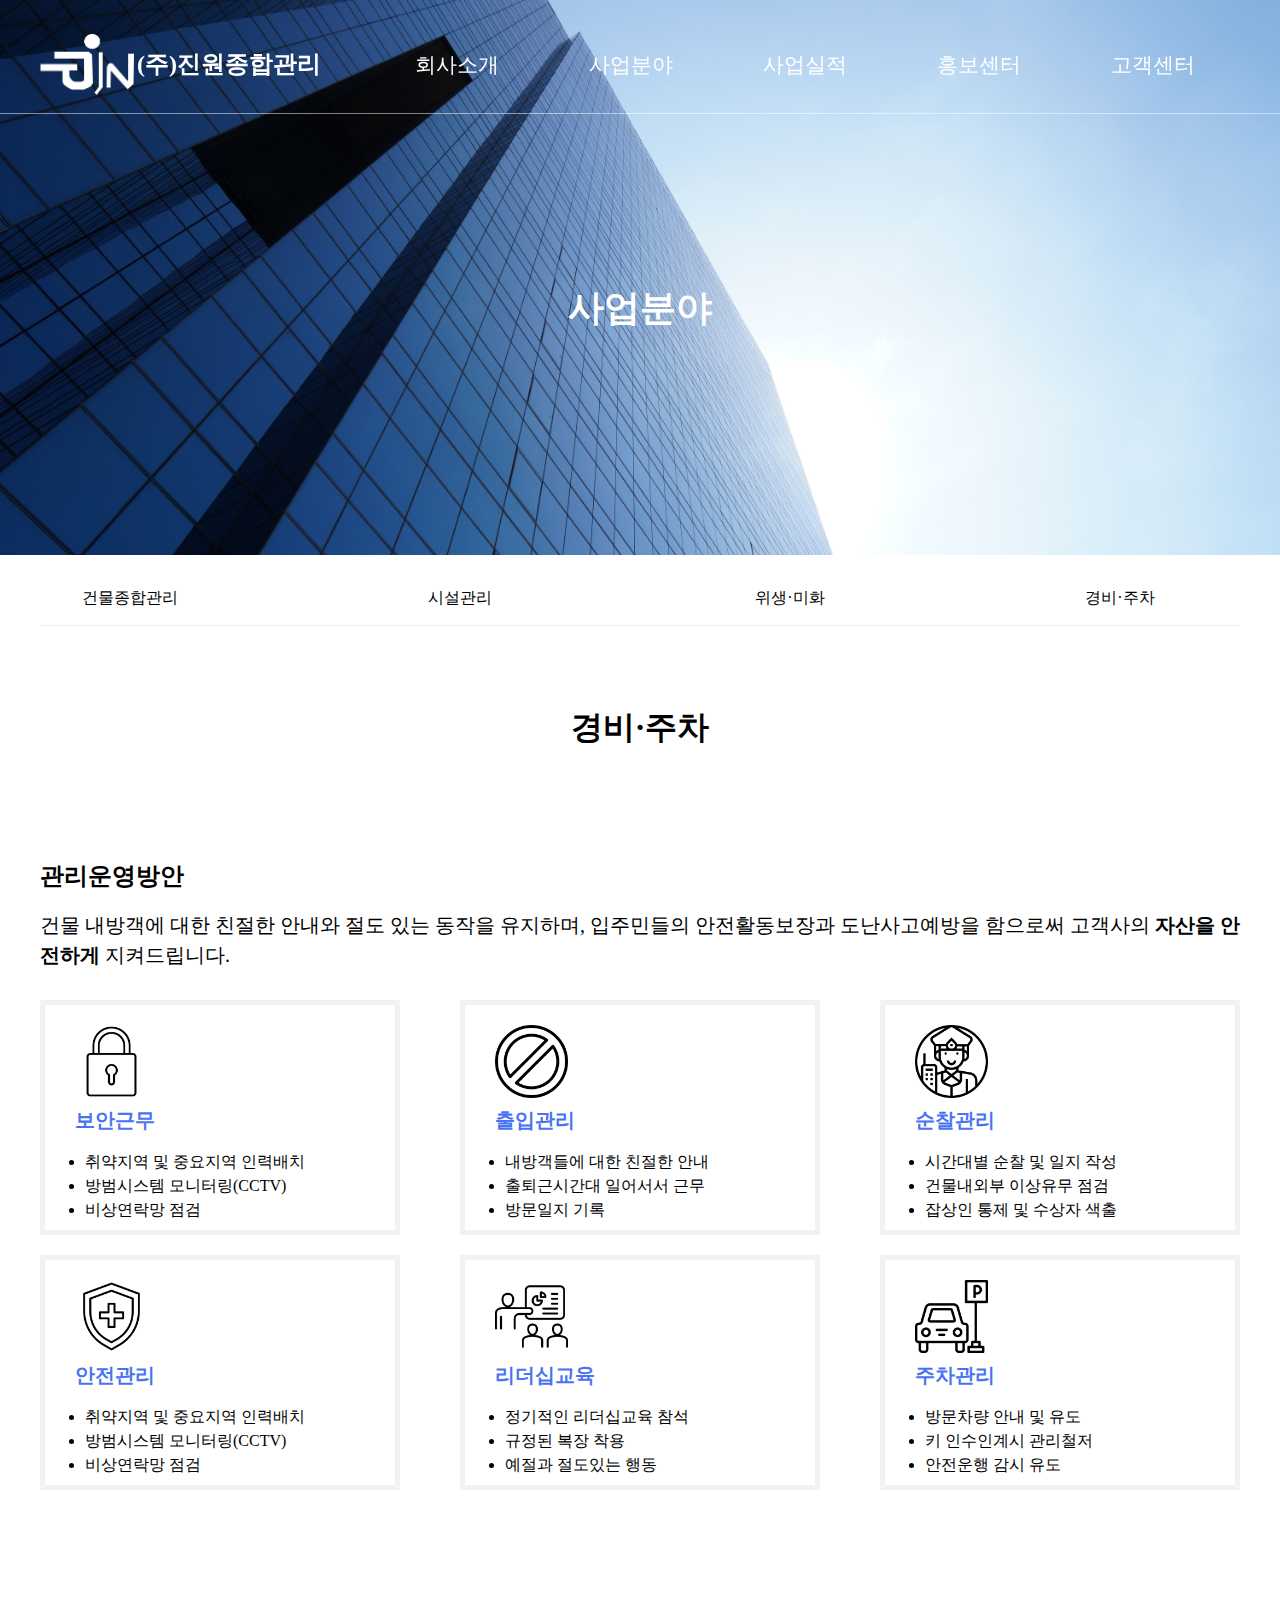
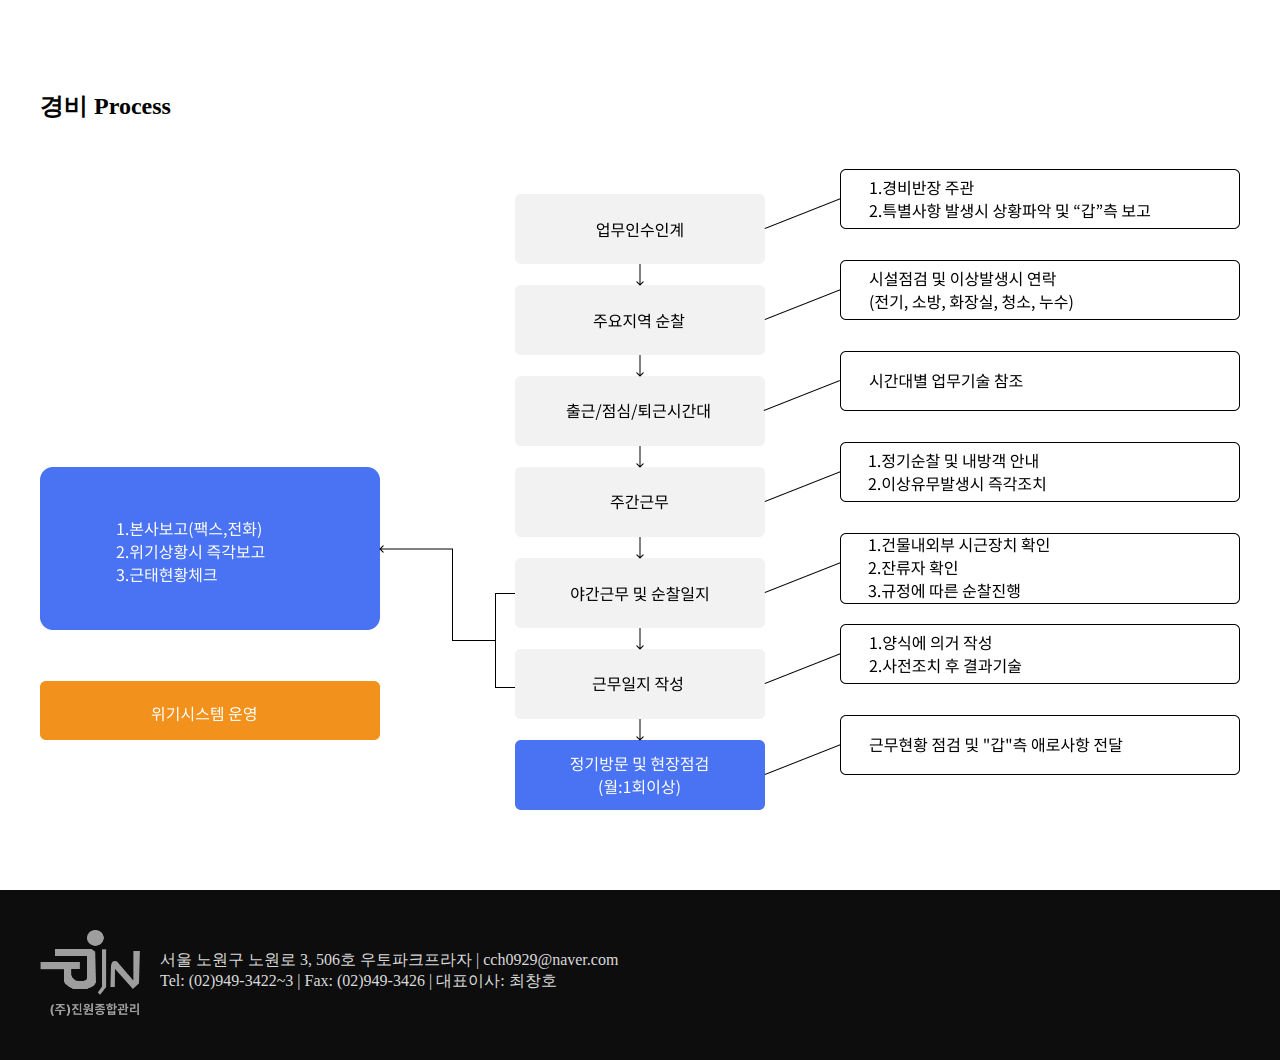
<file: business_areas/guard/guard.html>
<!DOCTYPE html>
<html lang="en">
<head>
  <meta charset="UTF-8">
  <meta http-equiv="X-UA-Compatible" content="IE=edge">
  <meta name="viewport" content="width=device-width, initial-scale=1.0">
  <link rel="stylesheet" href="../../css/reset.css">
  <link rel="stylesheet" href="../../css/common.css">
  <link rel="stylesheet" href="./css/guard.css">

  <script src="../../js/nav.js"></script>
  <script src="../../js/scrollMenu.js"></script>
  <script src='https://cdnjs.cloudflare.com/ajax/libs/gsap/3.11.5/gsap.min.js'></script>

  <title>jinwon business area guard</title>
</head>
<body>

    <!--바로가기 메뉴 시작-->
    <ul id="skipmenu_list">
      <li><a href="#" class="hidden">메뉴바로가기</a></li>
      <li><a href="#" class="hidden">본문바로가기</a></li>
      <li><a href="#" class="hidden">하단바로가기</a></li>
    </ul>
    <!--바로가기 메뉴 끝-->
    <!--상단영역 시작-->
    <div id="header_wrap">
      <header>
        <h1 id="logo"><a href="../../index.html">
          <p><img src="../../images/jinwon_logo.png" alt="로고"></p>
          <span>(주)진원종합관리</span>
        </a></h1>
        <nav id="mainmenu">
          <h2 class="hidden">메인메뉴</h2>
          <ul id="mainmenu_list">
            <li><a href="../../interview/interview.html">회사소개</a>
              <ul class="submenu_list">
                <li><a href="#">CEO인사말</a></li>
                <li><a href="#">허가 및 인증현황</a></li>
                <li><a href="#">조직도</a></li>
                <li><a href="#">찾아오시는길</a></li>
              </ul>
              </li>
            <li><a href="../business_areas.html">사업분야</a>
              <ul class="submenu_list">
                <li><a href="../business_areas.html">건물종합관리</a></li>
                <li><a href="../Facility/facility.html">시설관리</a></li>
                <li><a href="../hygiene/hygiene.html">위생&middot;미화</a></li>
                <li><a href="../guard/guard.html">경비&middot;주차</a></li>
                </ul>
            </li>
            <li><a href="../../business_performance/business_performance.html">사업실적</a>
              <ul class="submenu_list">
                <li><a href="#">사업실적</a></li>
              </ul>
            </li>
            <li><a href="#">홍보센터</a>
              <ul class="submenu_list">
                <li><a href="#">홍보센터</a></li>
              </ul>
            </li>
            <li><a href="#">고객센터</a>
              <ul class="submenu_list">
                <li><a href="#">고객센터</a></li>
              </ul>
            </li>
          </ul>
        </nav>
      </header>
    </div>
    <!--상단영역 끝-->
   <!--메인비쥬얼 시작-->
    <div id="businessareas_wrap">
      <div class="submenu_title">
        <p>사업분야</p>
      </div>
    </div>
   <!--메인비쥬얼 시작-->
   <!--컨텐츠영역 시작-->
   <div id="businessareas_contents_wrap">
  
      <nav id="businessareas_menu">
        <h2 class="hidden">사업분야메뉴</h2>
        <ul id="businessareas_menu_list">
          <li><a href="../business_areas.html">건물종합관리</a></li>
          <li><a href="../Facility/facility.html">시설관리</a></li>
          <li><a href="../hygiene/hygiene.html">위생&middot;미화</a></li>
          <li><a href="../guard/guard.html">경비&middot;주차</a></li>
        </ul>
       </nav>

       <div id="businessareas">
        <h3 class="businessareas_title">경비&middot;주차</h3>
       </div>

       <div id="guard_operation_wrap">
        <div id="guard_operation">

          <h4 class="guard_subtitle">관리운영방안</h4>
          <p id="guard_subtext_title">
            건물 내방객에 대한 친절한 안내와 절도 있는 동작을 유지하며, 
            입주민들의 안전활동보장과  도난사고예방을 함으로써 고객사의 
            <span>자산을 안전하게</span> 지켜드립니다.
          </p>
          <ul id="guard_text_box">
            <li>
              <p class="guard_operation_icon">
                <img src="./images/security_icon.png" alt="보안근무아이콘">
              </p>
              <p class="guard_operation_texttitle">보안근무</p>
              <ul>
                <li>취약지역 및 중요지역 인력배치</li>
                <li>방범시스템 모니터링(CCTV)</li>
                <li>비상연락망 점검</li>
              </ul>
            </li>
            <li>
              <p class="guard_operation_icon">
                <img src="./images/comingandgoing_icon.png" alt="출입관리아이콘">
              </p>
              <p class="guard_operation_texttitle">출입관리</p>
              <ul>
                <li>내방객들에 대한 친절한 안내</li>
                <li>출퇴근시간대 일어서서 근무</li>
                <li>방문일지 기록</li>
              </ul>
            </li>
            <li>
              <p class="guard_operation_icon">
                <img src="./images/patrol_icon.png" alt="순찰관리아이콘">
              </p>
              <p class="guard_operation_texttitle">순찰관리</p>
              <ul>
                <li>시간대별 순찰 및 일지 작성</li>
                <li>건물내외부 이상유무 점검</li>
                <li>잡상인 통제 및 수상자 색출</li>
              </ul>
            </li>
            <li>
              <p class="guard_operation_icon">
                <img src="./images/safety_icon.png" alt="안전관리아이콘">
              </p>
              <p class="guard_operation_texttitle">안전관리</p>
              <ul>
                <li>취약지역 및 중요지역 인력배치</li>
                <li>방범시스템 모니터링(CCTV)</li>
                <li>비상연락망 점검</li>
              </ul>
            </li>
            <li>
              <p class="guard_operation_icon">
                <img src="./images/leadership_icon.png" alt="리더십교육아이콘">
              </p>
              <p class="guard_operation_texttitle">리더십교육</p>
              <ul>
                <li>정기적인 리더십교육 참석</li>
                <li>규정된 복장 착용</li>
                <li>예절과 절도있는 행동</li>
              </ul>
            </li>
            <li>
              <p class="guard_operation_icon">
                <img src="./images/parking_icon.png" alt="보안아이콘">
              </p>
              <p class="guard_operation_texttitle">주차관리</p>
              <ul>
                <li>방문차량 안내 및 유도</li>
                <li>키 인수인계시 관리철저</li>
                <li>안전운행 감시 유도</li>
              </ul>
            </li>
          </ul>

        </div>
      </div>

      <div id="guard_process_wrap">
        <div id="guard_process">
          <h4 class="guard_subtitle">
            경비 Process
          </h4>
          <div class="hidden">
            <ul>
              <li>
                <p class="porcess_text">업무인수인계</p>
                <p class="porcess_subtext">1.경비반장 주관
                  2.특별사항 발생시 상황파악 및 “갑”측 보고</p>
              </li>
              <li>
                <p class="porcess_text">주요지역 순찰</p>
                <p class="porcess_subtext">시설점검 및 이상발생시 연락
                  (전기, 소방, 화장실, 청소, 누수)</p>
              </li>
              <li>
                <p class="porcess_text">출근/점심/퇴근시간대</p>
                <p class="porcess_subtext">시간대별 업무기술 참조</p>
              </li>
              <li>
                <p class="porcess_text">주간근무</p>
                <p class="porcess_subtext">1.정기순찰 및 내방객 안내
                  2.이상유무발생시 즉각조치</p>
              </li>
              <li>
                <p class="porcess_text">야간근무 및 순찰일지</p>
                <p class="porcess_subtext">1.건물내외부 시근장치 확인
                  2.잔류자 확인
                  3.규정에 따른 순찰진행</p>
              </li>
              <li>
                <p class="porcess_text">근무일지 작성</p>
                <p class="porcess_subtext">1.양식에 의거 작성
                  2.사전조치 후 결과기술</p>
              </li>
              <li>
                <p class="porcess_text">정기방문 및 현장점검
                  (월:1회이상)</p>
                <p class="porcess_subtext">근무현황 점검 및 "갑"측 애로사항 전달</p>
              </li>
            </ul>
          </div>
          <section id="guard_process_img">
            <img src="./images/guard_process.png" alt="경비프로세스요약">
          </section>
        </div>
      </div>

   </div>
   <!--하단영역 시작-->
 <div id="footer_wrap">
  <footer>
    <h2 class="hidden">하단정보영역</h2>
    <p id="logo"><img src="../../images/jinwon_logo_full.png" alt="로고"></p>
    <p id="copyright">
      서울 노원구 노원로 3, 506호 우토파크프라자 | cch0929@naver.com
      Tel: (02)949-3422~3 | Fax: (02)949-3426 | 대표이사: 최창호
    </p>
  </footer>
</div>
<!--하단영역 끝-->
</body>
</html>
</file>
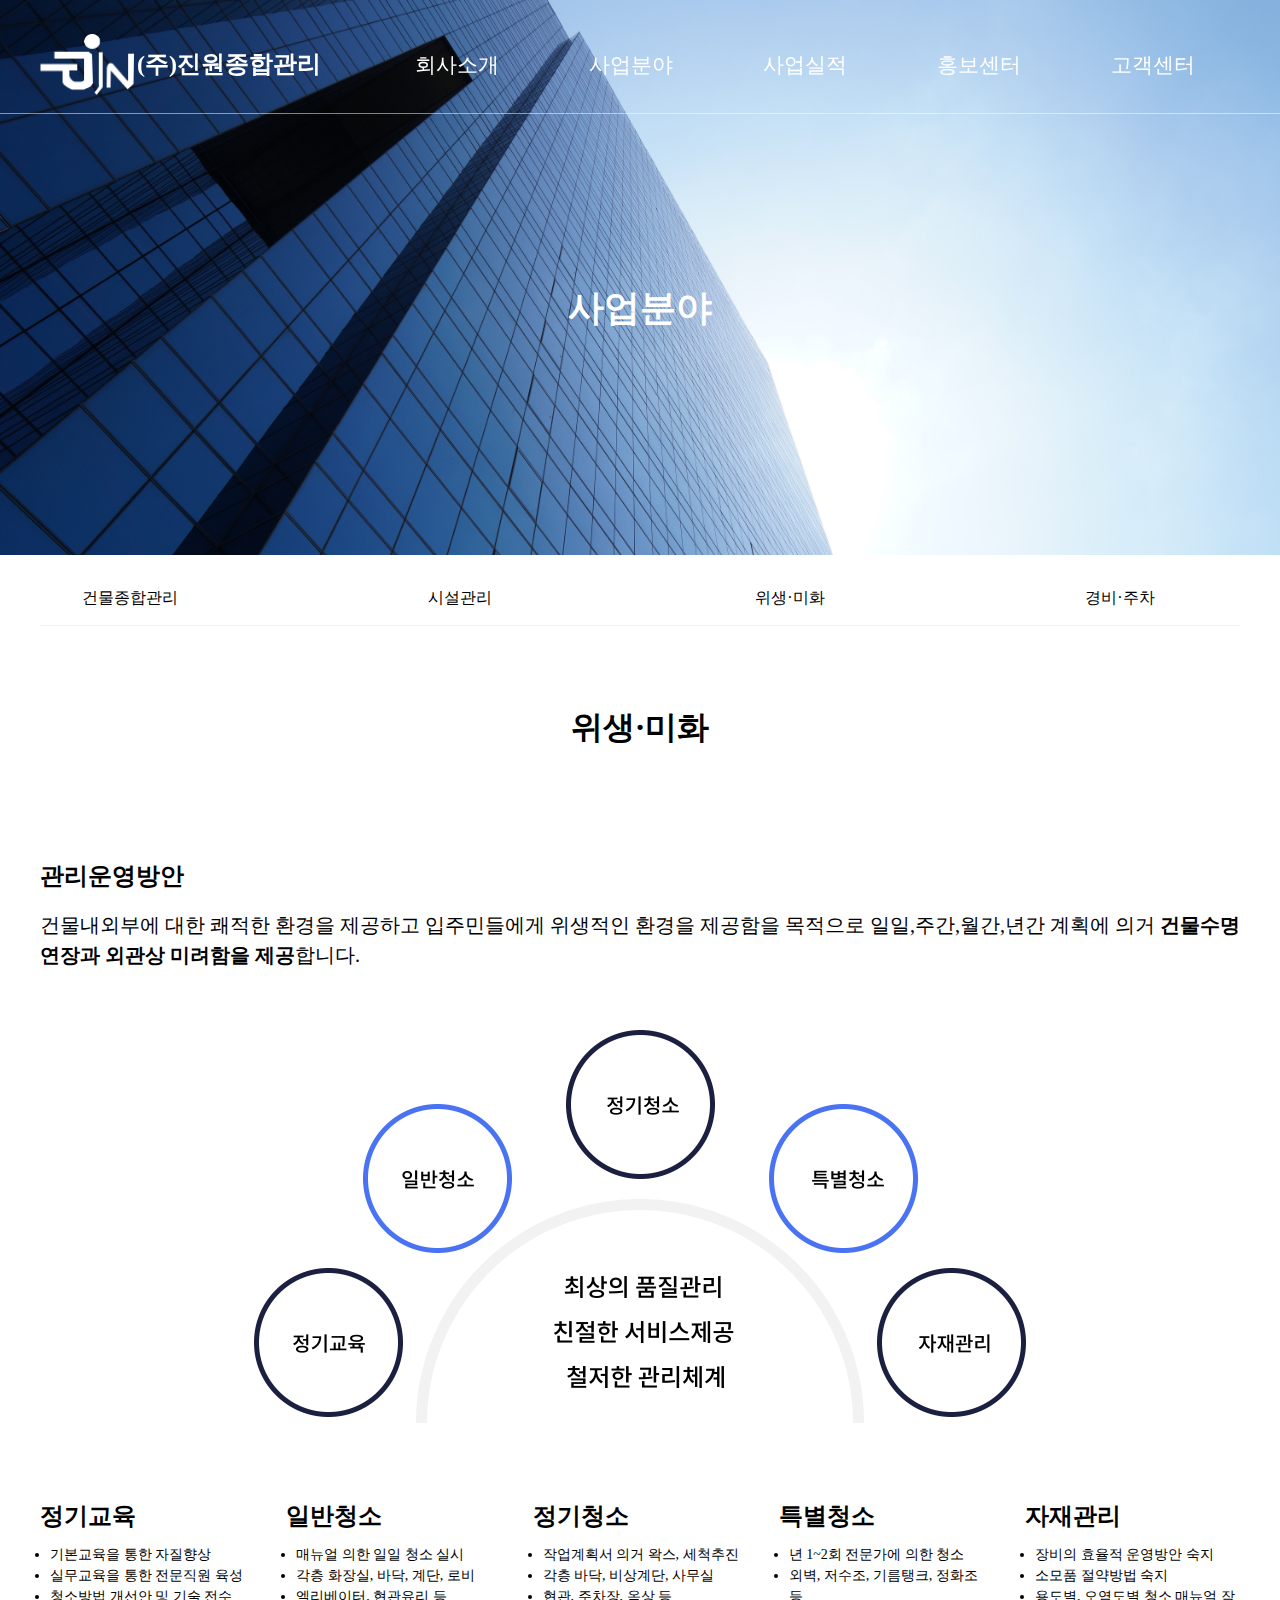
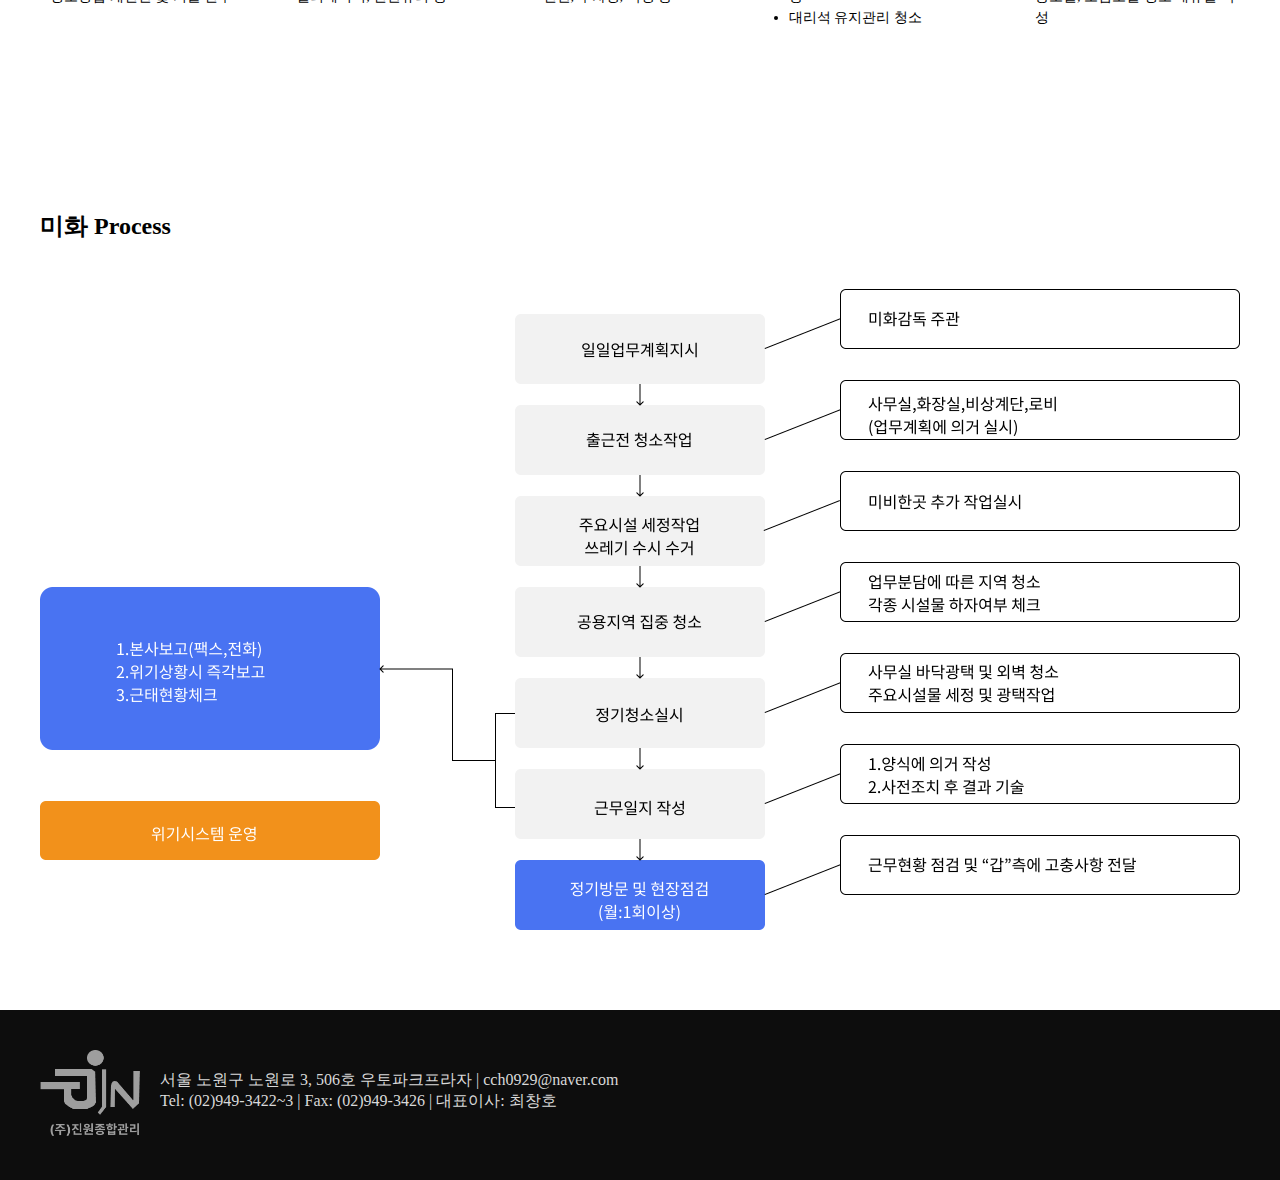
<file: business_areas/hygiene/hygiene.html>
<!DOCTYPE html>
<html lang="en">
<head>
  <meta charset="UTF-8">
  <meta http-equiv="X-UA-Compatible" content="IE=edge">
  <meta name="viewport" content="width=device-width, initial-scale=1.0">
  <link rel="stylesheet" href="../../css/reset.css">
  <link rel="stylesheet" href="../../css/common.css">
  <link rel="stylesheet" href="./css/hygiene.css">

  <script src="../../js/nav.js"></script>
  <script src="../../js/scrollMenu.js"></script>
  <script src='https://cdnjs.cloudflare.com/ajax/libs/gsap/3.11.5/gsap.min.js'></script>

  <title>jinwon business areas hygiene</title>
</head>
<body>
   <!--바로가기 메뉴 시작-->
   <ul id="skipmenu_list">
    <li><a href="#" class="hidden">메뉴바로가기</a></li>
    <li><a href="#" class="hidden">본문바로가기</a></li>
    <li><a href="#" class="hidden">하단바로가기</a></li>
  </ul>
  <!--바로가기 메뉴 끝-->
  <!--상단영역 시작-->
  <div id="header_wrap">
    <header>
      <h1 id="logo"><a href="../../index.html">
        <p><img src="../../images/jinwon_logo.png" alt="로고"></p>
        <span>(주)진원종합관리</span>
      </a>
      </h1>
      <nav id="mainmenu">
        <h2 class="hidden">메인메뉴</h2>
        <ul id="mainmenu_list">
          <li><a href="../../interview/interview.html">회사소개</a>
            <ul class="submenu_list">
              <li><a href="#">CEO인사말</a></li>
              <li><a href="#">허가 및 인증현황</a></li>
              <li><a href="#">조직도</a></li>
              <li><a href="#">찾아오시는길</a></li>
            </ul>
            </li>
          <li><a href="../business_areas.html">사업분야</a>
            <ul class="submenu_list">
              <li><a href="../business_areas.html">건물종합관리</a></li>
              <li><a href="../Facility/facility.html">시설관리</a></li>
              <li><a href="./hygiene.html">위생&middot;미화</a></li>
              <li><a href="../guard/guard.html">경비&middot;주차</a></li>
              </ul>
          </li>
          <li><a href="../../business_performance/business_performance.html">사업실적</a>
            <ul class="submenu_list">
              <li><a href="#">사업실적</a></li>
            </ul>
          </li>
          <li><a href="#">홍보센터</a>
            <ul class="submenu_list">
              <li><a href="#">홍보센터</a></li>
            </ul>
          </li>
          <li><a href="#">고객센터</a>
            <ul class="submenu_list">
              <li><a href="#">고객센터</a></li>
            </ul>
          </li>
        </ul>
      </nav>
    </header>
  </div>
  <!--상단영역 끝-->
 <!--메인비쥬얼 시작-->
  <div id="businessareas_wrap">
    <div class="submenu_title">
      <p>사업분야</p>
    </div>
  </div>
 <!--메인비쥬얼 시작-->
 <!--컨텐츠영역 시작-->
 <div id="businessareas_contents_wrap">

    <nav id="businessareas_menu">
      <h2 class="hidden">사업분야메뉴</h2>
      <ul id="businessareas_menu_list">
        <li><a href="../business_areas.html">건물종합관리</a></li>
        <li><a href="../Facility/facility.html">시설관리</a></li>
        <li><a href="./hygiene.html">위생&middot;미화</a></li>
        <li><a href="../guard/guard.html">경비&middot;주차</a></li>
      </ul>
     </nav>

     <div id="businessareas">
      <h3 class="businessareas_title">위생&middot;미화</h3>
     </div>

     <div id="hygiene_operation_wrap">
      <div id="hygiene_operation">
        <h4 class="hygiene_subtitle">관리운영방안</h4>
        <p id="hygiene_operation_subtext_title">
          건물내외부에 대한 쾌적한 환경을 제공하고 입주민들에게 위생적인 환경을 제공함을 목적으로
           일일,주간,월간,년간 계획에 의거 <span>건물수명연장과 외관상 미려함을 제공</span>합니다.
        </p>
        <section id="hygiene_operation_img">
          <img src="./images/hygiene_operation_img.png" alt="관리운영방안 요약">
        </section>
        <ul id="hygiene_operation_textbox">
          <li>
            <p id="hygiene_operation_texttitle">정기교육</p>
            <ul>
              <li>기본교육을 통한 자질향상</li>
              <li>실무교육을 통한 전문직원 육성</li>
              <li>청소방법 개선안 및 기술 전수</li>
            </ul>
          </li>
          <li>
            <p id="hygiene_operation_texttitle">일반청소</p>
            <ul>
              <li>매뉴얼 의한 일일 청소 실시</li>
              <li>각층 화장실, 바닥, 계단, 로비</li>
              <li>엘리베이터, 현관유리 등</li>
            </ul>
          </li>
          <li>
            <p id="hygiene_operation_texttitle">정기청소</p>
            <ul>
              <li>작업계획서 의거 왁스, 세척추진</li>
              <li>각층 바닥, 비상계단, 사무실</li>
              <li>현관, 주차장, 옥상 등</li>
            </ul>
          </li>
          <li>
            <p id="hygiene_operation_texttitle">특별청소</p>
            <ul>
              <li>년 1~2회 전문가에 의한 청소</li>
              <li>외벽, 저수조, 기름탱크, 정화조 등</li>
              <li>대리석 유지관리 청소</li>
            </ul>
          </li>
          <li>
            <p id="hygiene_operation_texttitle">자재관리</p>
            <ul>
              <li>장비의 효율적 운영방안 숙지</li>
              <li>소모품 절약방법 숙지</li>
              <li>용도별, 오염도별 청소 매뉴얼 작성</li>
            </ul>
          </li>
        </ul>
      </div>
     </div>

     <div id="hygiene_process_wrap">
      <div id="hygiene_process">
        <h4 class="hygiene_subtitle">미화 Process</h4>
        <div class="hidden">
          <ul>
            <li>
              <p class="porcess_text">일일업무계획지시</p>
              <p class="porcess_subtext">미화감독 주관</p>
            </li>
            <li>
              <p class="porcess_text">출근전 청소작업</p>
              <p class="porcess_subtext">사무실,화장실,비상계단,로비
                (업무계획에 의거 실시)</p>
            </li>
            <li>
              <p class="porcess_text">주요시설 세정작업
                쓰레기 수시 수거</p>
              <p class="porcess_subtext">미비한곳 추가 작업실시</p>
            </li>
            <li>
              <p class="porcess_text">공용지역 집중 청소<br>
                야간근무 및 점검</p>
              <p class="porcess_subtext">업무분담에 따른 지역 청소
                각종 시설물 하자여부 체크</p>
            </li>
            <li>
              <p class="porcess_text">정기청소실시</p>
              <p class="porcess_subtext">사무실 바닥광택 및 외벽 청소
                주요시설물 세정 및 광택작업</p>
            </li>
            <li>
              <p class="porcess_text">근무일지 작성</p>
              <p class="porcess_subtext">1.양식에 의거 작성
                2.사전조치 후 결과 기술</p>
            </li>
            <li>
              <p class="porcess_text">정기방문 및 현장점검
                (월:1회이상)</p>
              <p class="porcess_subtext">근무현황 점검 및 “갑”측에 고충사항 전달</p>
            </li>
          </ul>
        </div>
        <section id="hygiene_process_img">
          <img src="./images/hygiene_process.png" alt="미화 프로세스 요약">
        </section>
      </div>
     </div>

</div>
 <!--하단영역 시작-->
 <div id="footer_wrap">
  <footer>
    <h2 class="hidden">하단정보영역</h2>
    <p id="logo"><img src="../../images/jinwon_logo_full.png" alt="로고"></p>
    <p id="copyright">
      서울 노원구 노원로 3, 506호 우토파크프라자 | cch0929@naver.com
      Tel: (02)949-3422~3 | Fax: (02)949-3426 | 대표이사: 최창호
    </p>
  </footer>
</div>
<!--하단영역 끝-->
</body>
</html>
</file>
<file: css/common.css>
a{
  color: black;
  text-decoration: none;
}

.hidden{
  width: 1px;
  height: 1px;
  font-size: 0px;
  line-height: 0px;
  position: absolute;
  top: 0px;
  left: 0px;
}
/* 상단영역 시작 */
ul#skipmenu_list li a:focus{
  width: 100%;
  height: 30px;
  font-size: 14px;
  line-height: 30px;
  color: white;
  text-align: center;
  background-color: black;
  z-index: 9999;
}
div#header_wrap{
  width: 100%;
  height: 120px;
  background-color: none;
  position: fixed;
  top: 0px;
  left: 0px;
  z-index: 3;
}
header{
  width: 1200px;
  height: 120px;/*닫혔을때는 120px 열렸을때 250px*/
  position: relative;
  top: 0px;
  left: 0px;
  margin: 0px auto;
}

h1#logo{
  width: 282px;
  height: 61px;
  position: absolute;
  left: 0px;
  top: 34px;
}
h1#logo p{
  width: 94px;
  height: 61px;
  float: left;
}

h1#logo p img{
  width: 100%;
}

h1#logo span{
  width: 186px;
  height: 61px;
  font:bold 24px "Noto Sans KR";
  display: block;
  float: right;
  text-align: center;
  line-height: 61px;
  color: white;
}
nav#mainmenu{
  width: 870px;
  height: 96px;
  position: absolute;
  right: 0px;
  top: 17px;
}
ul#mainmenu_list>li{
  width: 174px;
  height: 96px;
  float: left;
  text-align: center;
  position: relative;
  top: 0px;
  left: 0px;
}
ul#mainmenu_list>li::after{
  content:'';
  width: 100%;
  height: 2px;
  opacity: 0;
  background-color: #F2911B;
  transition:0.2s ease-in-out;
  transform:scale(0.3, 1);
  position: absolute;
  top: 93px;
  left: 0px;
}
ul#mainmenu_list>li.selected::after{
  opacity: 1;
  transform: scale(1,1);
}
ul#mainmenu_list>li>a{
  font: normal 21px/96px "Nato Sans KR";
  color: white;
  transition: 0.3s ease-out;
  position: relative;
  top: 0px;
  left: 0px;
}
ul#mainmenu_list>li>a.selected{
  transform:scale(1,1);
  top: -5px;
  font:bold 22px/96px 'Noto Sans KR';
}
div#header_wrap::after{
  content: "";
  display: block;
  width: 100%;
  height: 1px;
  background-color: white;
  position: absolute;
  top: 113px;
  left: 0px;
  opacity: 0.5;
}
ul.submenu_list{
  width: 100%;
  height: 0px;
  padding: 20px;
  box-sizing: border-box;
  opacity: 0.5;
  display: none;
  background-color: #0F1026;
}
ul.submenu_list.selected{
  opacity: 0.9;
}
ul.submenu_list>li>a{
  font:normal 12px/28px "Noto Sans KR";
  color: white;
  opacity: 0.9;
  display: block;
  text-align: center;
}
/* 상단영역 끝 */


/* 하단영역 시작 */
div#footer_wrap{
  width: 100%;
  height: 170px;
  background-color: #0D0D0D;
  color: #D9D9D9;
}
footer{
  width: 1200px;
  height: 170px;
  margin: 0px auto;
  position: relative;
  top: 0px;
  left: 0px;
}
footer p#logo{
  width: 107px;
  height: 78px;
  position: absolute;
  top: 40px;
  left: 0px;
}
footer p#logo img{
  width: 100%;
  opacity: 0.6;
}
footer p#copyright{
  width: 460px;
  height: 40px;
  position: absolute;
  top: 60px;
  left: 120px;
  font: lighter 16px "Noto Sans KR";
  color: #D9D9D9;
}
/* 하단영역 끝 */
@media screen and (max-width:1200px){
  
}
</file>
<file: business_areas/css/business_areas.css>
div#businessareas_wrap{
  width: 100%;
  height: 555px;
  background: url(../images/businessareas_main.jpg) no-repeat;
  position: relative;
  top: 0px;
  left: 0px;
  background-size: cover;
}
div.submenu_title{
  width: 1200px;
  height: 555px;
  margin: 0px auto;
  position: relative;
  top: 0px;  
  left: 0px;
}
div.submenu_title p{
  width: 260px;
  height: 60px;
  font: bold 36px/60px "Noto Sans KR";
  color: white;
  text-align: center;
  position: absolute;
  top: 50%;
  left: 50%;
  margin-left: -130px;
}
div#businessareas_contents_wrap{
  width: 100%;
  height: auto;
}
nav#businessareas_menu{
  width: 1200px;
  height: 70px;
  margin: 0px auto;
  position: relative;
  top: 0px;
  left: 0px;
}
ul#businessareas_menu_list{
  width: 100%;
  height: 30px;
  position: absolute;
  top: 50%;
  left: 0px;
  color: #dfdfdf;
}
ul#businessareas_menu_list li{  
  width: 180px;
  height: 100%;
  float: left;
  text-align: center;
  margin-right: 150px;
  cursor: pointer;
}
ul#businessareas_menu_list li:hover{
  color: black;
  transform: scale(1.2,1.2);
}
ul#businessareas_menu_list li:last-child{
  margin-right: 0px;
}
nav#businessareas_menu::after{
  content: "";
  display: block;  
  width: 100%;
  height: 1px;
  background-color: #dfdfdf;
  position: absolute;
  top: 70px;
  left: 0px;
  opacity: 0.5;
}
div#businessareas{
  width: 1200px;
  height: 135px;
  margin: 0px auto;
  position: relative;
  bottom: 0px;
  left: 0px;
}
h3.businessareas_title{
  width: 300px;
  height: 45px;
  position: absolute;
  top: 80px;
  left: 50%;
  margin-left: -150px;
  font: bold 32px/45px "Noto Sasn KR";
  color: black;
  text-align: center;
}
div#management_policy_wrap{
  width: 100%;
  height: 990px;
  background-color: #F2F2F2;
}
div#management_policy{
  width: 1200px;
  height: 990px;
  margin: 0px auto;
  position: relative;
  top: 0px;
  left: 0px;
}
div#management_policy section{
  width: 1200px;
  height: 700px;
  position: absolute;
  bottom: 100px;
  left: 0px;
}
div#management_policy section img{
  width: 100%;
} 
h4.businessareas_subtitle{
  width: 200px;
  height: 35px;
  font: bold 24px "Noto Sans KR";
  position: absolute;
  top: 100px;
  left: 0px;
}
div#businessarea_list_wrap{
  width: 100%;
  height: 630px;
}
div#businessarea_list{
  width: 1200px;
  height: 630px;
  margin: 0px auto;
  position: relative;
  top: 0px;
  left: 0px;
}
div#businessarea_list section{
  width: 1200px;
  height: 400px;
  position: absolute;
  bottom: 40px;
  left: 0px;
  display: flex;
  justify-content: space-between;
}
div#businessarea_list ul{
  width: 330px;
  height: 400px;
}
p.businessarea_list_img{
  width: 330px;
  height: 190px;
}
p.businessarea_list_title{
  width: 330px;
  height: 30px;
  padding-top: 5px;
  box-sizing: border-box;
  font: normal 20px/30px "Noto Sans KR";
  margin-bottom: 10px;
}
p.businessarea_list_division{
  width: 330px;
  height: 23px;
  font: lighter 16px/23px "Noto Sans KR" ;
}
p.businessarea_list_subtext{
  width: 330px;
  height: 20px;
  font: lighter 12px/20px "Noto Sans KR";
  color: #4973F2;
}
ul.businessarea_list_text{
  width: 330px;
  height: 120px;
  font: normal 14px/21px "Noto Sans KR";
  list-style: disc;
  margin-left: 13px;
  box-sizing: border-box;
}

li#service p.businessarea_list_img{
  background: url(../images/service_img.png);
}
li#dispatch p.businessarea_list_img{
  background: url(../images/dispatch_img.png);
}
li#maintenance p.businessarea_list_img{
  background: url(../images/maintenance_img.png);
}
div#expense_wrap{
  width: 100%;
  height: 650px;
}
div#expense{
  width: 1200px;
  height: 650px;
  margin: 0px auto;
  position: relative;
  top: 0px;
  left: 0px;
}
div#expense section#expense_background{
  width: 1200px;
  height: 360px;
  position: absolute;
  bottom: 100px;
  left: 0px;
}
div#expense section#expense_background img{
  width: 100%;
}
div#sos_wrap{
  width: 100%;
  height: 780px;
  background: #F2F2F2;
}
div#sos{
  width: 1200px;
  height: 780px;
  margin: 0px auto;
  position: relative;
  top: 0px;
  left: 0px;
}
div#sos>p{
  width: 1200px;
  height: 24px;
  font: normal 20px/24px "Noto Sans KR";
  position: absolute;
  top: 130px;
  left: 0px;
  margin-top: 10px;
}
div#sos>ul{
  width: 1200px;
  height: 500px;
  position: absolute;
  bottom: 50px;
  left: 0px;
  display: flex;
  flex-wrap: wrap;
  flex-direction: row;
  justify-content: space-between;
}
div#sos>ul>li{
  width: 290px;
  height: 419px;
  background: url(../images/sos_textbox_jin.png) no-repeat;
  position: relative;
  top: 0px;
  left: 0px;
}
p.sos_textbox{
  width: 245px;
  height: 245px;
  border: solid 20px #4973F2;
  box-sizing: border-box;
  border-radius: 122px;
  background-color: #F2F2F2;
  margin-top: 17px;
  margin-left: 13px;
  margin-right: 13px;
  text-align: center;
  position: relative;
  top: 0px;
  left: 0px;
}
ul>li>p.point{
  border: solid 20px #1B2040;
  background-color: #F2F2F2;
}
span.sos_textbox_sub{
  width: 65px;
  height: 24px;
  font: lighter 20px "Noto Sans";
  position: absolute;
  left: 50%;
  margin-left: -32px;
  top: 62px;
  display: block;
}
span.sos_textbox_title{
  width: 134px;
  height: 30px;
  font: bold 24px "Noto Sans";
  position: absolute;
  left: 50%;
  margin-left: -67px;
  top: 100px;
  display: block;
}
ul.sos_text{
  width: 165px;
  height: 120px;
  position: absolute;
  bottom: 15px;
  left: 50%;
  margin-left: -73px;
  font: normal 14px/21px "Noto Sans KR";
  list-style: disc;
}
div#contract_wrap{
  width: 100%;
  height: 840px;
}
div#contract{
  width: 1200px;
  height: 840px;
  margin: 0px auto;
  position: relative;
  top: 0px;
  left: 0px;
}
div#contract section{
  width: 1200px;
  height: 520px;
  position: absolute;
  bottom: 100px;
  left: 0px;
  display: flex;
  flex-wrap: wrap;
  flex-direction: column;
  justify-content: space-between;
}
div#contract section>ul{
  width: 1200px;
  height: 240px;
  display: flex;
  flex-wrap: wrap;
  flex-direction: row;
  justify-content: space-between;
}
div#contract section>ul>li{
  width: 240px;
  height: 240px;
  border: solid 10px #F2F2F2;
  border-radius: 120px;
  box-sizing: border-box;
  position: relative;
  top: 0px;
  left: 0px;
}
div#contract section>ul>li::after{
  content: "";
  width: 47px;
  height: 54px;
  background: url(../images/ghktkfvy.png) no-repeat;
  position: absolute;
  right: -70px;
  top:93px;
}
div#contract section>ul>li:last-child::after{
  display: none;
}
ul>li p.contract_text_title{
  width: 210px;
  height: 35px;
  font: bold 24px "Noto Sans KR";
  position: absolute;
  top: 65px;
  left: 50%;
  margin-left: -105px;
  text-align: center;
}
ul>li p.contract_text{
  width: 160px;
  height: 120px;
  font: normal 16px/24px "Noto Sans KR";
  position: absolute;
  left: 50%;
  margin-left: -85px;
  bottom: 0px;
  text-align: center;
}
</file>
<file: interview/css/interview.css>
div#interviewvisual_wrap{
  width: 100%;
  height: 555px;
  background: url(../images/interviewmain.png) no-repeat;
  position: relative;
  top: 0px;
  left: 0px;
  background-size: cover;
}
div.submenu_title{
  width: 1200px;
  height: 555px;
  margin: 0px auto;
  position: relative;
  top: 0px;
  left: 0px;
}
div.submenu_title p{
  width: 260px;
  height: 60px;
  font: bold 36px/60px "Noto Sans KR";
  color: white;
  text-align: center;
  position: absolute;
  top: 50%;
  left: 50%;
  margin-left: -130px;
}
div#interviewcontents_wrap{
  width: 100%;
  height: auto;
}
div#ceo_interview_wrap{
  width: 100%;
  height: 880px;
}
nav#interviewmenu{
  width: 1200px;
  height: 70px;
  margin: 0px auto;
  position: relative;
  top: 0px;
  left: 0px;
}
ul#interviewmenu_list{
  width: 100%;
  height: 30px;
  position: absolute;
  top: 50%;
  left: 0px;
  color: #dfdfdf;
}
ul#interviewmenu_list li{
  width: 180px;
  height: 100%;
  float: left;
  text-align: center;
  margin-right: 150px;
  cursor: pointer;
}
ul#interviewmenu_list li:hover{
  color: black;
  transform: scale(1.2,1.2);
}
ul#interviewmenu_list li:last-child{
  margin-right: 0px;
}
nav#interviewmenu::after{
  content: "";
  display: block;
  width: 100%;
  height: 1px;
  background-color: #dfdfdf;
  position: absolute;
  top: 70px;
  left: 0px;
  opacity: 0.5;
}
div#ceo_interview{
  width: 1200px;
  height: 810px;
  margin: 0px auto;
  position: relative;
  bottom: 0px;
  left: 0px;
}
h3.interview_title{
  width: 300px;
  height: 45px;
  position: absolute;
  top: 100px;
  left: 50%;
  margin-left: -150px;
  font: bold 32px/45px "Noto Sasn KR";
  color: black;
  text-align: center;
}
div#interview_box{
  width: 1200px;
  height: 500px;
  position: absolute;
  bottom: 100px;
  left: 0px;
}
div#interview_box p#hello{
  width: 1200px;
  height: 100px;
  position: absolute;
  left: 0px;
  top: 0px;
  background-color: #1B2040;
  color: white;
  font: bold 24px/100px "Noto Sans KR";
  text-align: center;
  position: absolute;
  top: 0px;
  left: 0px;
}
div#interview_text{
  width: 1200px;
  height: 400px;
  position: absolute;
  bottom: 0px;
  left: 0px;
  background-color: #F2F2F2;
  padding: 60px;
  box-sizing: border-box;
}
div#interview_text p#mynameis{
  font: normal 20px/30px "Noto Sans KR";
  color: black;
  margin-bottom: 20px;
}
div#interview_text p#hi{
  font: bold 20px/40px "Noto Sans KR";
  margin-bottom: 20px;
} 
div#interview_text p#sign{
  font: bold 16px "Noto Sans KR";
  color: black;
  position: absolute;
  bottom: 30px;
  right: 60px;
}
div#certification_wrap{
  width: 100%;
  height: 743px;
  background: url(../images/certification_wrap.png);
  background-size: cover;
}
div#certification{
  width: 1200px;
  height: 743px;
  margin: 0px auto;
  position: relative;
  top: 0px;
  left: 0px;
}

ul#certification_img li{
  width: 300px;
  height: 440px;
  float: left;
  margin-right: 150px;
  position: relative;
  top: 200px;
  left: 0px;
}
ul#certification_img>li>p.img{
  width: 300px;
  height: 390px;
  position: absolute;
  top: 0px;
  left: 0px;
}
ul#certification_img>li>p.img>img{
  width: 100%;
  height: 390px;
}
ul#certification_img>li>p.text{
  width: 300px;
  height: 50px;
  font: normal 20px/50px "Noto Sans KR";
  color: white;
  text-align: center;
  position: absolute;
  bottom: 0px;
  left: 0px;
  
}
ul#certification_img li:last-child{
  margin-right: 0px;
}
h3#interview_title_2{
  color: white;
}
div#organization_chart_wrap{
  width: 100%;
  height: 870px;
}
div#organization_chart{
  width: 1200px;
  height: 870px;
  margin: 0px auto;
  position: relative;
  top: 0px;
  left: 0px;
}
div#organization_chart p{
  width: 106px;
  height: 106px;
  border-radius: 53px;
  background-color: #4973F2;
  text-align: center;
  font: bold 20px/106px "Noto Sans KR";
  color: white;
  position: absolute;
  left: 50%;
  margin-left: -53px;
  top: 160px;
}
div#organization_chart p::after{
  content: "";
  width: 1px;
  height: 100px;
  background-color: black;
  position: absolute;
  left: 50%;
  bottom: -100px;
}
div#organization_chart_box{
  width: 1200px;
  height: 370px;
  position: absolute;
  top: 350px;
  left: 50%;
  margin-left: -600px;
  display: flex;
  justify-content: space-between;
}
div#organization_chart_box::before{
  content: "";
  width: 955px;
  height: 70px;
  border: solid 1px black;
  border-bottom: none;
  position: absolute;
  left: 50%;
  margin-left: -477px;
  top: -50px;
}
div#organization_chart_box ul{
  width: 245px;
  height: 370px;
  display: flex;
  flex-wrap: wrap;
  flex-direction: column;
  justify-content: space-around;
  align-content: center;
}
div#organization_chart_box ul li{
  width: 245px;
  height: 50px;
  background-color: #F2F2F2;
  font: normal 20px "Noto Sans KR";
  display: flex;
  flex-wrap: wrap;
  flex-direction: row;
  justify-content: center;
  align-content: center;
  position: relative;
  left: 0px;
  top: 0px;
}
div#organization_chart_box ul li::after{
  content: "";
  width: 1px;
  height: 50px;
  background-color: black;
  position: absolute;
  bottom: -50px;
  left: 50%;
}
div#organization_chart_box ul li:last-child::after{
  display: none;
}
div#organization_chart_box ul li.chart_point{
  font: normal 20px "Noto Sans KR";
  background-color: #1B2040;
  color: white;
}
div#interview_map_wrap{
  width: 100%;
  height: 830px;
  background-color: #F2F2F2;
}
div#interview_map{
  width: 1200px;
  height: 830px;
  margin: 0px auto;
  position: relative;
  top: 0px;
  left: 0px;
}
div#interview_map p#map_img{
  width: 100%;
  height: 340px;
  background: url(../images/interview_map.png) no-repeat;
  position: absolute;
  top: 190px;
  left: 0px;
}
div#interview_map ul#map_text_list{
  width: 100%;
  height: 130px;
  font: lighter 20px/43px "Noto Sans KR" ;
  position: absolute;
  top: 630px;
  left: 0px;
}
div#interview_map ul#map_text_list li{
  width: 1200px;
  height:40px;
  position: relative;
  top: 0px;
  left: 0px;
}
div#interview_map ul#map_text_list li span{
  float: left;
}
div#interview_map ul#map_text_list>li::after{
  content: " ";
  width: 1200px;
  height: 1px;
  background-color: #cccccc;
  position: absolute;
  bottom: 0px;
  left: 0px;
}
ul#map_text_list li>span.map_text_title{
  width: 100px;
  height: 28px;
  text-align: center;
  display: block;
}
ul#map_text_list li>span.map_text_title::after{
  content: "";
  width: 100px;
  height: 2px;
  background-color: black;
  position: absolute;
  bottom: 0px;
  left: 0px;
}
ul#map_text_list li>span.map_text{
  width: 370px;
  height: 28px;
  display: block;
}
</file>
<file: business_areas/Facility/css/facility.css>
div#businessareas_wrap{
  width: 100%;
  height: 555px;
  background: url(../images/businessareas_main\ 2.jpg) no-repeat;
  position: relative;
  top: 0px;
  left: 0px;
  background-size: cover;
}
div.submenu_title{
  width: 1200px;
  height: 555px;
  margin: 0px auto;
  position: relative;
  top: 0px;
  left: 0px;
}
div.submenu_title p{
  width: 260px;
  height: 60px;
  font: bold 36px/60px "Noto Sans KR";
  color: white;
  text-align: center;
  position: absolute;
  top: 50%;
  left: 50%;
  margin-left: -130px;
}
div#businessareas_contents_wrap{
  width: 100%;
  height: auto;
}
nav#businessareas_menu{
  width: 1200px;
  height: 70px;
  margin: 0px auto;
  position: relative;
  top: 0px;
  left: 0px;
}
ul#businessareas_menu_list{
  width: 100%;
  height: 30px;
  position: absolute;
  top: 50%;
  left: 0px;
  color: #dfdfdf;
}
ul#businessareas_menu_list li{
  width: 180px;
  height: 100%;
  float: left;
  text-align: center;
  margin-right: 150px;
  cursor: pointer;
}
ul#businessareas_menu_list li:hover{
  color: black;
  transform: scale(1.2,1.2);
}
ul#businessareas_menu_list li:last-child{
  margin-right: 0px;
}
nav#businessareas_menu::after{
  content: "";
  display: block;
  width: 100%;
  height: 1px;
  background-color: #dfdfdf;
  position: absolute;
  top: 70px;
  left: 0px;
  opacity: 0.5;
}
div#businessareas{
  width: 1200px;
  height: 135px;
  margin: 0px auto;
  position: relative;
  bottom: 0px;
  left: 0px;
}
h3.businessareas_title{
  width: 300px;
  height: 45px;
  position: absolute;
  top: 80px;
  left: 50%;
  margin-left: -150px;
  font: bold 32px/45px "Noto Sasn KR";
  color: black;
  text-align: center;
}
div#facility_operation_wrap{
  width: 100%;
  height: 825px;
}
div#facility_operation{
  width: 1200px;
  height: 825px;
  margin: 0px auto;
  position: relative;
  top: 0px;
  left: 0px;
}
h4.facility_subtitle{
  width: 200px;
  height: 35px;
  font: bold 24px "Noto Sans KR";
  position: absolute;
  top: 100px;
  left: 0px;
}
div#facility_operation>section{
  width: 1200px;
  height: 485px;
  position: absolute;
  bottom: 100px;
  left: 0px;
}
div#facility_operation>section>img{
  width: 100%;
}
p#facility_subtext_title{
  width: 1200px;
  height: 60px;
  font: normal 20px/30px "Noto Sans KR";
  position: absolute;
  top: 150px;
  left: 0px;
}
p#facility_subtext_title>span{
  font: bold 20px/30px "Noto Sans KR";
}
div#facility_process_wrap{
  width: 100%;
  height: 900px;
}
div#facility_process{
  width: 1200px;
  height: 900px;
  margin: 0px auto;
  position: relative;
  top: 0px;
  left: 0px;
}
section#facility_process_img{
  width: 1200px;
  height: 641px;
  position: absolute;
  bottom: 80px;
  left: 0px;
}
section#facility_process_img img{
  width: 100%;
}
</file>
<file: business_areas/guard/css/guard.css>
div#businessareas_wrap{
  width: 100%;
  height: 555px;
  background: url(../../images/businessareas_main.jpg) no-repeat;
  position: relative;
  top: 0px;
  left: 0px;
  background-size: cover;
}
div.submenu_title{
  width: 1200px;
  height: 555px;
  margin: 0px auto;
  position: relative;
  top: 0px;
  left: 0px;
}
div.submenu_title p{
  width: 260px;
  height: 60px;
  font: bold 36px/60px "Noto Sans KR";
  color: white;
  text-align: center;
  position: absolute;
  top: 50%;
  left: 50%;
  margin-left: -130px;
}
div#businessareas_contents_wrap{
  width: 100%;
  height: auto;
}
nav#businessareas_menu{
  width: 1200px;
  height: 70px;
  margin: 0px auto;
  position: relative;
  top: 0px;
  left: 0px;
}
ul#businessareas_menu_list{
  width: 100%;
  height: 30px;
  position: absolute;
  top: 50%;
  left: 0px;
  color: #dfdfdf;
}
ul#businessareas_menu_list li{
  width: 180px;
  height: 100%;
  float: left;
  text-align: center;
  margin-right: 150px;
  cursor: pointer;
}
ul#businessareas_menu_list li:hover{
  color: black;
  transform: scale(1.2,1.2);
}
ul#businessareas_menu_list li:last-child{
  margin-right: 0px;
}
nav#businessareas_menu::after{
  content: "";
  display: block;
  width: 100%;
  height: 1px;
  background-color: #dfdfdf;
  position: absolute;
  top: 70px;
  left: 0px;
  opacity: 0.5;
}
div#businessareas{
  width: 1200px;
  height: 135px;
  margin: 0px auto;
  position: relative;
  bottom: 0px;
  left: 0px;
}
h3.businessareas_title{
  width: 300px;
  height: 45px;
  position: absolute;
  top: 80px;
  left: 50%;
  margin-left: -150px;
  font: bold 32px/45px "Noto Sasn KR";
  color: black;
  text-align: center;
}
div#guard_operation_wrap{
  width: 100%;
  height: 830px;
}
div#guard_operation{
  width: 1200px;
  height: 830px;
  margin: 0px auto;
  position: relative;
  top: 0px;
  left: 0px;
}
h4.guard_subtitle{
  width: 200px;
  height: 35px;
  font: bold 24px "Noto Sans KR";
  position: absolute;
  top: 100px;
  left: 0px;
}
div#guard_operation>p#guard_subtext_title{
  width: 1200px;
  height: 60px;
  font: normal 20px/30px "Noto Sans KR";
  position: absolute;
  top: 150px;
  left: 0px;
}
div#guard_operation>p#guard_subtext_title>span{
  font: bold 20px/30px "Noto Sans KR"
}
ul#guard_text_box{
  width: 1200px;
  height: 490px;
  position: absolute;
  bottom: 100px;
  left: 0px;
  display: flex;
  flex-wrap: wrap;
  flex-direction: row;
  justify-content: space-between;
  align-content: space-between;
}
ul#guard_text_box>li{
  width: 360px;
  height: 235px;
  border: solid 5px #F2F2F2;
  box-sizing: border-box;
  position: relative;
  top: 0px;
  left: 0px;
}
ul#guard_text_box>li>p.guard_operation_icon{
  width: 73px;
  height: 73px;
  position: absolute;
  top: 20px;
  left: 30px;
}
ul#guard_text_box>li>p.guard_operation_icon img{
  width: 100%;
}
p.guard_operation_texttitle{
  width: 100px;
  height: 30px;
  font: bold 20px/30px "Noto Sans KR";
  color: #4973F2;
  position: absolute;
  top: 100px;
  left: 30px;
}
ul#guard_text_box>li>ul{
  width: 230px;
  height: 70px;
  position: absolute;
  left: 40px;
  bottom: 10px;
  font: normal 16px/24px "Noto Sans KR";
}
ul#guard_text_box>li>ul>li{
  list-style: disc;
}
div#guard_process_wrap{
  width: 100%;
  height: 900px;
}
div#guard_process{
  width: 1200px;
  height: 900px;
  margin: 0px auto;
  position: relative;
  top: 0px;
  left: 0px;
}
section#guard_process_img{
  width: 1200px;
  height: 641px;
  position: absolute;
  bottom: 80px;
  left: 0px;
}
section#guard_process_img img{
  width: 100%;
}
</file>
<file: business_areas/hygiene/css/hygiene.css>
div#businessareas_wrap{
  width: 100%;
  height: 555px;
  background: url(../../Facility/images/businessareas_main\ 2.jpg) no-repeat;
  position: relative;
  top: 0px;
  left: 0px;
  background-size: cover;
}
div.submenu_title{
  width: 1200px;
  height: 555px;
  margin: 0px auto;
  position: relative;
  top: 0px;
  left: 0px;
}
div.submenu_title p{
  width: 260px;
  height: 60px;
  font: bold 36px/60px "Noto Sans KR";
  color: white;
  text-align: center;
  position: absolute;
  top: 50%;
  left: 50%;
  margin-left: -130px;
}
div#businessareas_contents_wrap{
  width: 100%;
  height: auto;
}
nav#businessareas_menu{
  width: 1200px;
  height: 70px;
  margin: 0px auto;
  position: relative;
  top: 0px;
  left: 0px;
}
ul#businessareas_menu_list{
  width: 100%;
  height: 30px;
  position: absolute;
  top: 50%;
  left: 0px;
  color: #dfdfdf;
}
ul#businessareas_menu_list li{
  width: 180px;
  height: 100%;
  float: left;
  text-align: center;
  margin-right: 150px;
  cursor: pointer;
}
ul#businessareas_menu_list li:hover{
  color: black;
  transform: scale(1.2,1.2);
}
ul#businessareas_menu_list li:last-child{
  margin-right: 0px;
}
nav#businessareas_menu::after{
  content: "";
  display: block;
  width: 100%;
  height: 1px;
  background-color: #dfdfdf;
  position: absolute;
  top: 70px;
  left: 0px;
  opacity: 0.5;
}
div#businessareas{
  width: 1200px;
  height: 135px;
  margin: 0px auto;
  position: relative;
  bottom: 0px;
  left: 0px;
}
h3.businessareas_title{
  width: 300px;
  height: 45px;
  position: absolute;
  top: 80px;
  left: 50%;
  margin-left: -150px;
  font: bold 32px/45px "Noto Sasn KR";
  color: black;
  text-align: center;
}
h4.hygiene_subtitle{
  width: 200px;
  height: 35px;
  font: bold 24px "Noto Sans KR";
  position: absolute;
  top: 100px;
  left: 0px;
}
div#hygiene_operation_wrap{
  width: 100%;
  height: 950px;
}
div#hygiene_operation{
  width: 1200px;
  height: 950px;
  margin: 0px auto;
  position: relative;
  top: 0px;
  left: 0px;
}
p#hygiene_operation_subtext_title{
  width: 1200px;
  height: 30px;
  font: normal 20px/30px "Noto Sans KR";
  position: absolute;
  top: 150px;
  left: 0px;
}
p#hygiene_operation_subtext_title span{
  font: bold 20px/30px "Noto Sans KR";
}
div#hygiene_operation section{
  width: 772px;
  height: 230px;
  position: absolute;
  bottom: 450px;
  left: 50%;
  margin-left: -386px;
}
div#hygiene_operation section img{
  width: 100%;
}
ul#hygiene_operation_textbox{
  width: 1200px;
  height: 110px;
  position: absolute;
  bottom: 100px;
  left: 0px;
  display: flex;
  flex-wrap: wrap;
  flex-direction: row;
  justify-content: space-between;
}
ul#hygiene_operation_textbox>li{
  width: 215px;
  height: 104px;
  position: relative;
  top: 0px;
  left: 0px;
}
ul#hygiene_operation_textbox>li p{
  font: bold 24px "Noto Sans KR";
}
ul#hygiene_operation_textbox>li>ul{
  width: 205px;
  height: 60px;
  position: absolute;
  right: 0px;
  bottom: 0px;
  margin-top: 10px;
}
ul#hygiene_operation_textbox>li>ul>li{
  list-style: disc;
  font: normal 14px/21px "Noto Sans KR";
}
div#hygiene_process_wrap{
  width: 100%;
  height: 900px;
}
div#hygiene_process{
  width: 1200px;
  height: 900px;
  margin: 0px auto;
  position: relative;
  top: 0px;
  left: 0px;
}
section#hygiene_process_img{
  width: 1200px;
  height: 641px;
  position: absolute;
  bottom: 80px;
  left: 0px;
}
section#hygiene_process_img img{
  width: 100%;
}
</file>
